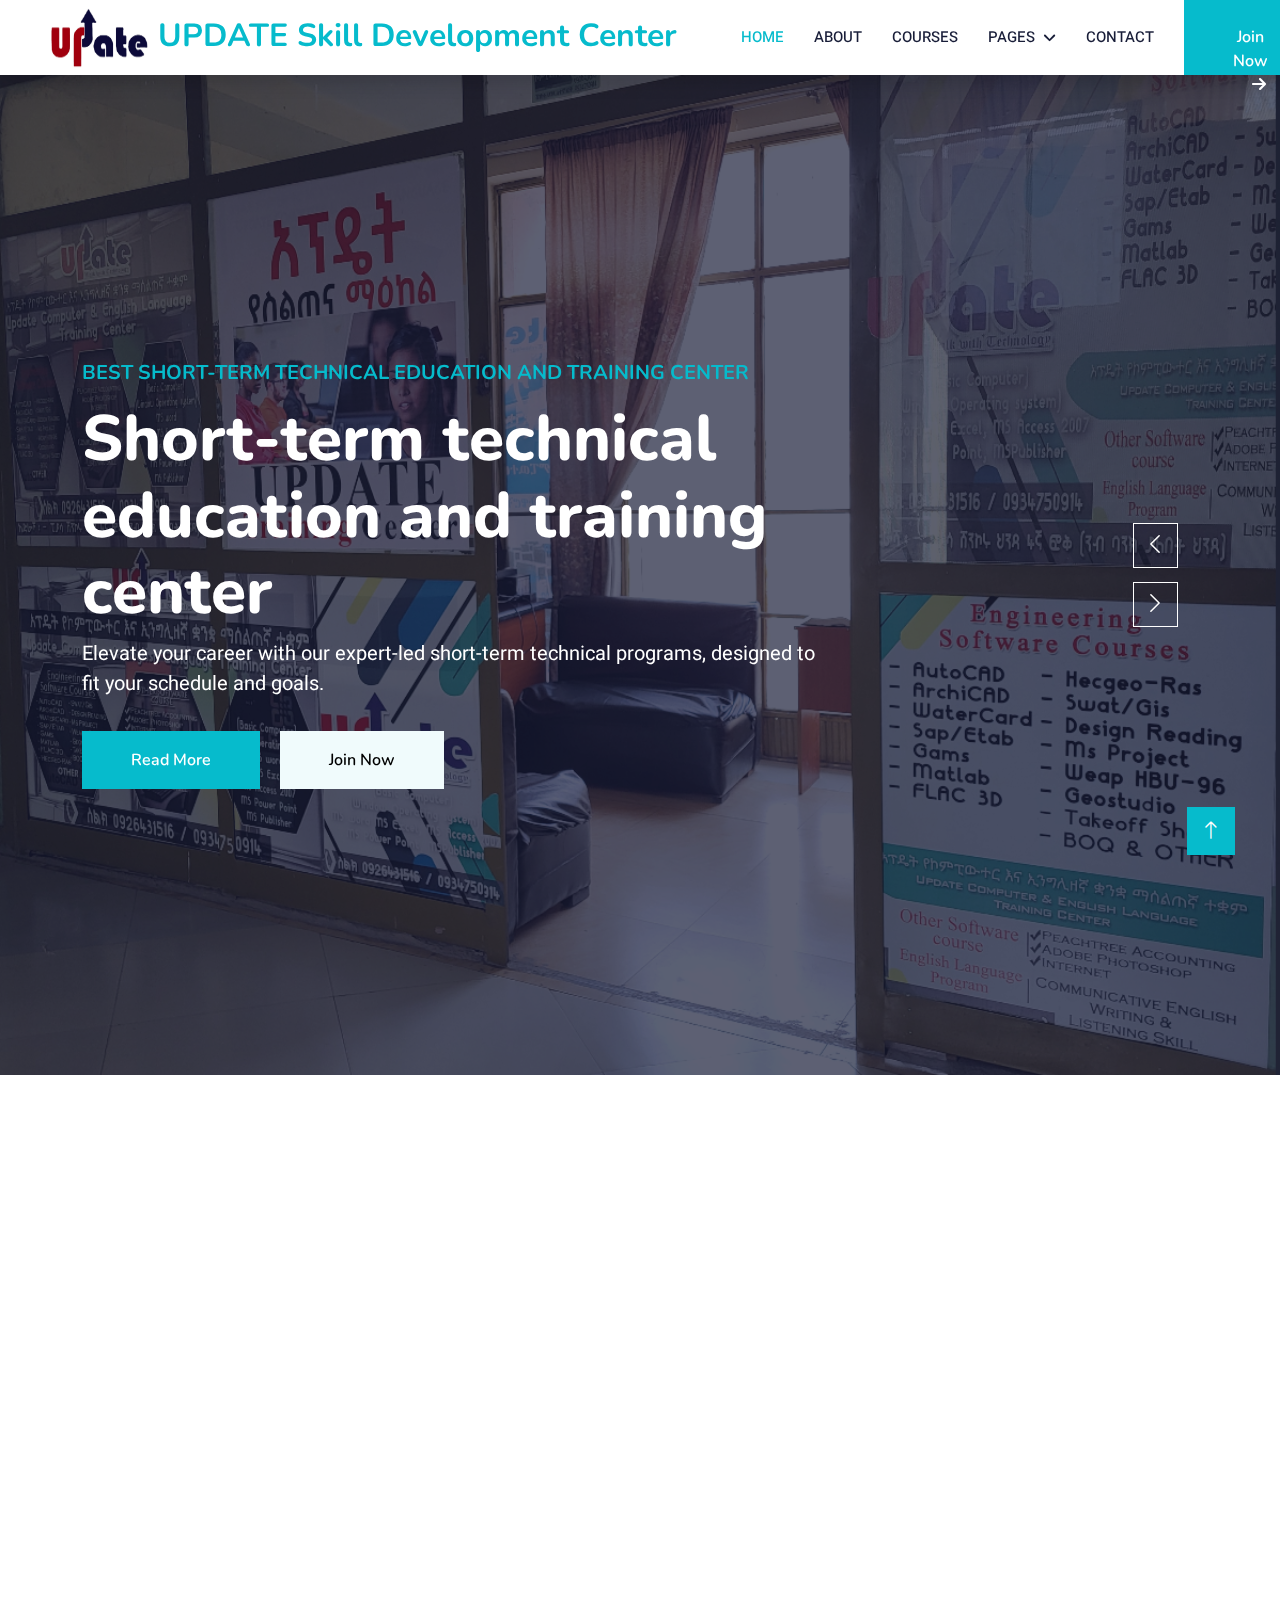
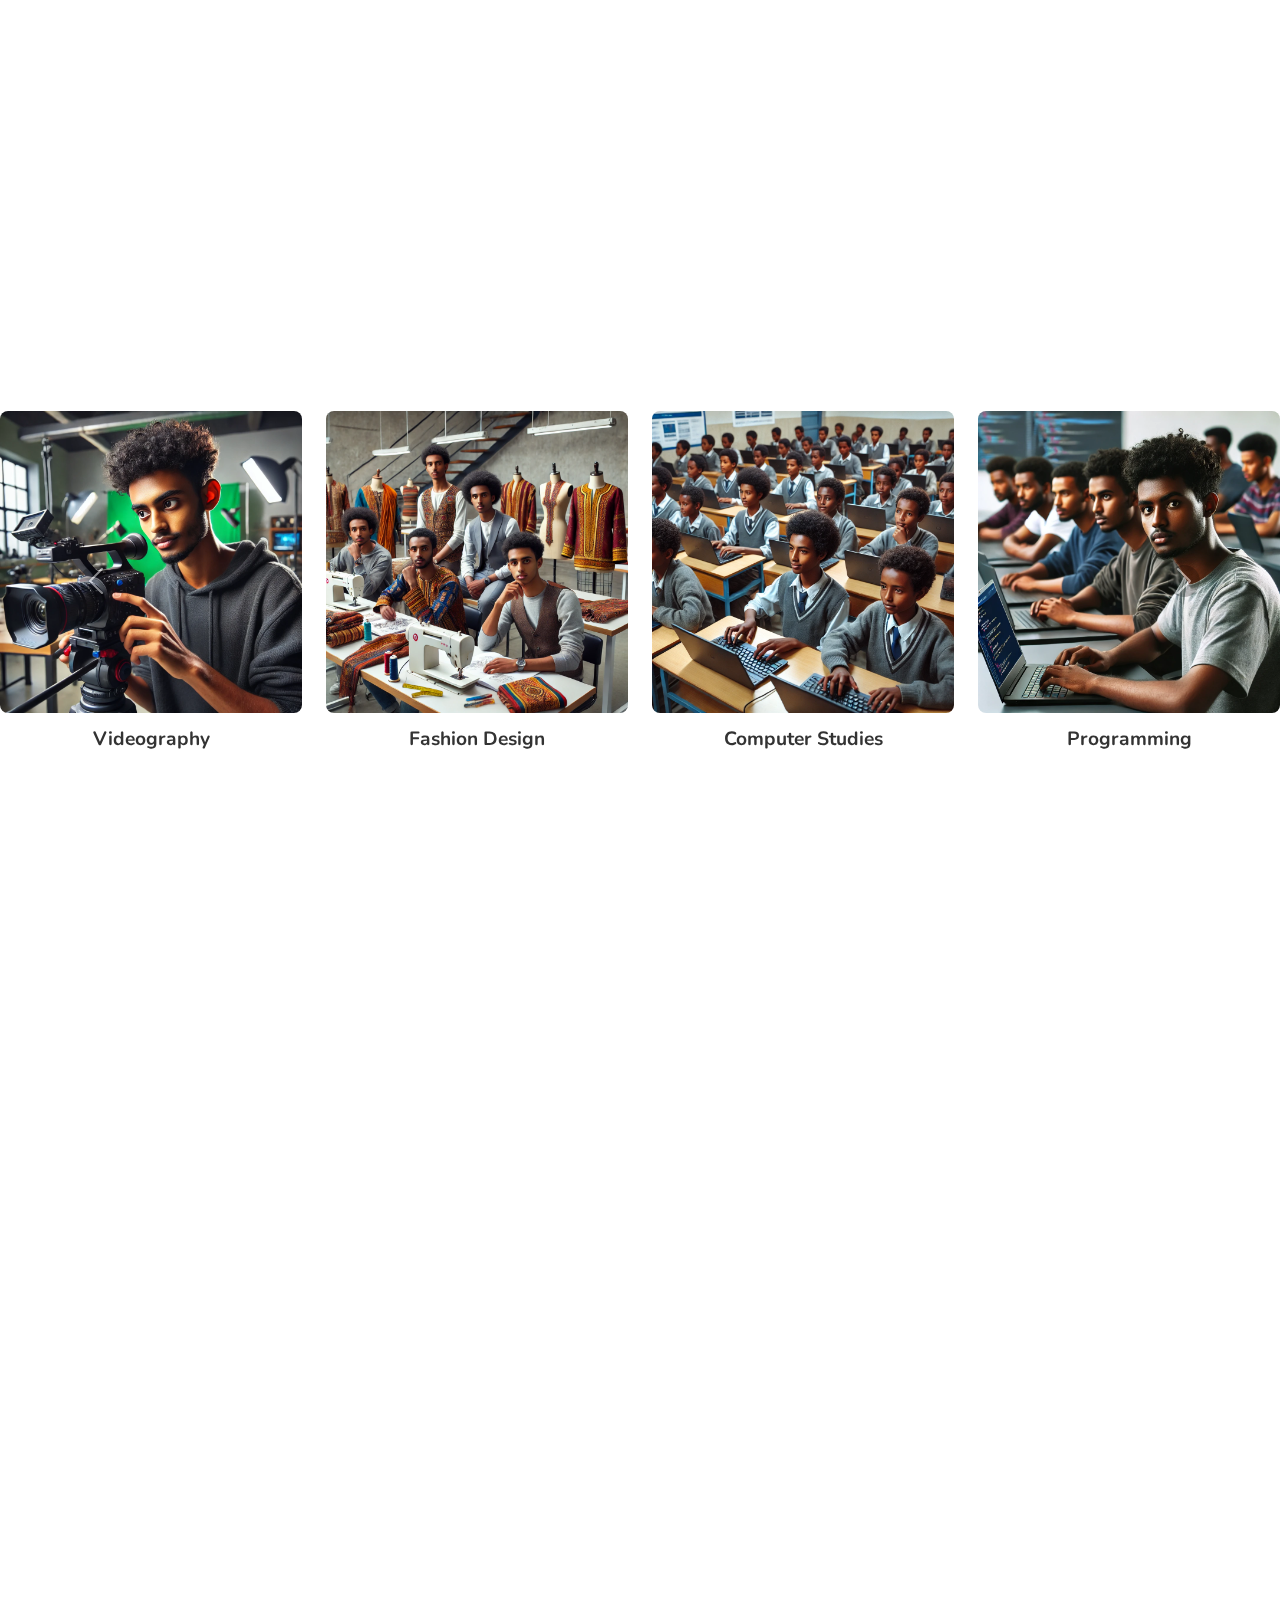
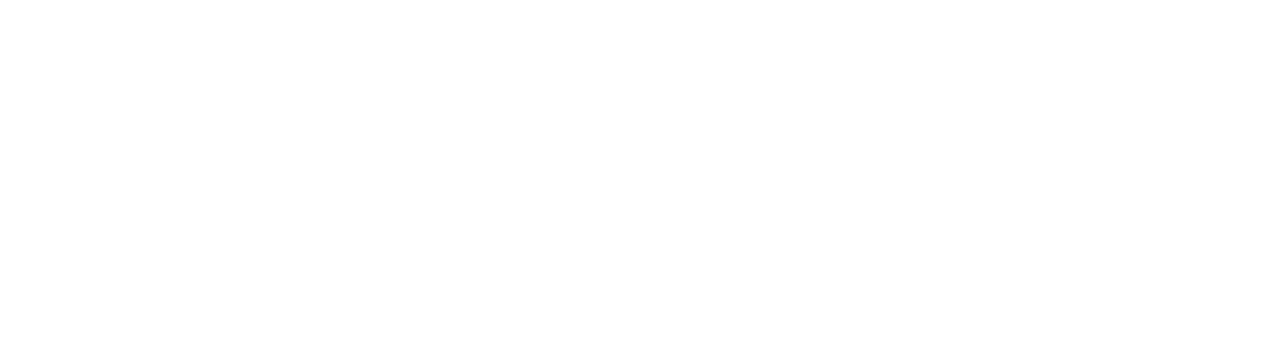
<file: index.html>
<!DOCTYPE html>
<html lang="en">

<head>
    <meta charset="utf-8">
    <title>UPDATE Skill Development Center</title>
    <meta content="width=device-width, initial-scale=1.0" name="viewport">
    <meta content="" name="keywords">
    <meta content="" name="description">

    <!-- Favicon -->
    <link href="img/logo.jpg" rel="icon">

    <!-- Google Web Fonts -->
    <link rel="preconnect" href="https://fonts.googleapis.com">
    <link rel="preconnect" href="https://fonts.gstatic.com" crossorigin>
    <link href="https://fonts.googleapis.com/css2?family=Heebo:wght@400;500;600&family=Nunito:wght@600;700;800&display=swap" rel="stylesheet">

    <!-- Icon Font Stylesheet -->
    <link href="https://cdnjs.cloudflare.com/ajax/libs/font-awesome/5.10.0/css/all.min.css" rel="stylesheet">
    <link href="https://cdn.jsdelivr.net/npm/bootstrap-icons@1.4.1/font/bootstrap-icons.css" rel="stylesheet">
    <link rel="stylesheet" href="https://cdnjs.cloudflare.com/ajax/libs/font-awesome/6.6.0/css/all.min.css" />

    <!-- Libraries Stylesheet -->
    <link href="lib/animate/animate.min.css" rel="stylesheet">
    <link href="lib/owlcarousel/assets/owl.carousel.min.css" rel="stylesheet">

    <!-- Customized Bootstrap Stylesheet -->
    <link href="css/bootstrap.min.css" rel="stylesheet">

    <!-- Template Stylesheet -->
    <link href="css/style.css" rel="stylesheet">
</head>

<body>
    <!-- Spinner Start -->
    <div id="spinner" class="show bg-white position-fixed translate-middle w-100 vh-100 top-50 start-50 d-flex align-items-center justify-content-center">
        <div class="spinner-border text-primary" style="width: 3rem; height: 3rem;" role="status">
            <span class="sr-only">Loading...</span>
        </div>
    </div>
    <!-- Spinner End -->


    <!-- Navbar Start -->
    <nav class="navbar navbar-expand-lg bg-white navbar-light shadow sticky-top p-0">
        <a href="index.html" class="navbar-brand d-flex align-items-center px-4 px-lg-5">
            <h2 class="m-0 text-primary"> </i><img src="img/logo.jpg" style="width: 100px; height: 60px; margin-right: 10px;" >UPDATE Skill Development Center </h2 >
        </a>
        <button type="button" class="navbar-toggler me-4" data-bs-toggle="collapse" data-bs-target="#navbarCollapse">
            <span class="navbar-toggler-icon"></span>
        </button>
        <div class="collapse navbar-collapse" id="navbarCollapse">
            <div class="navbar-nav ms-auto p-4 p-lg-0">
                <a href="index.html" class="nav-item nav-link active">Home</a>
                <a href="about.html" class="nav-item nav-link">About</a>
                <a href="courses.html" class="nav-item nav-link">Courses</a>
                <div class="nav-item dropdown">
                    <a href="#" class="nav-link dropdown-toggle" data-bs-toggle="dropdown">Pages</a>
                    <div class="dropdown-menu fade-down m-0">
                       
                        <a href="testimonial.html" class="dropdown-item">Testimonial</a>
                    
                    </div>
                </div>
                <a href="contact.html" class="nav-item nav-link">Contact</a>
            </div>
            <a href="" class="btn btn-primary py-4 px-lg-5 d-none d-lg-block">Join Now<i class="fa fa-arrow-right ms-3"></i></a>
        </div>
    </nav>
    <!-- Navbar End -->


    <!-- Carousel Start -->
    <div class="container-fluid p-0 mb-5">
        <div class="owl-carousel header-carousel position-relative">
            <div class="owl-carousel-item position-relative">
                <img class="img-fluid" src="img/carousel-1.jpg" alt="" style="height: 1000px;">
                <div class="position-absolute top-0 start-0 w-100 h-100 d-flex align-items-center" style="background: rgba(24, 29, 56, .7);">
                    <div class="container">
                        <div class="row justify-content-start">
                            <div class="col-sm-10 col-lg-8">
                                <h5 class="text-primary text-uppercase mb-3 animated slideInDown">Best Short-term technical education and training center
                                <h1 class="display-3 text-white animated slideInDown">Short-term technical education and training center</h1>
                                <p class="fs-5 text-white mb-4 pb-2">Elevate your career with our expert-led short-term technical programs, designed to fit your schedule and goals. </p>
                                <a href="Read more page.html" class="btn btn-primary py-md-3 px-md-5 me-3 animated slideInLeft">Read More</a>
                                <a href="Read more page.html" class="btn btn-light py-md-3 px-md-5 animated slideInRight">Join Now</a>
                            </div>
                        </div>
                    </div>
                </div>
            </div>
            <div class="owl-carousel-item position-relative">
                <img class="img-fluid" src="img/carousel-2.jpg" alt="" style="height: 1000px;">
                <div class="position-absolute top-0 start-0 w-100 h-100 d-flex align-items-center" style="background: rgba(24, 29, 56, .7);">
                    <div class="container">
                        <div class="row justify-content-start">
                            <div class="col-sm-10 col-lg-8">
                                <h5 class="text-primary text-uppercase mb-3 animated slideInDown">Best Short-term technical education and training center
                                <h1 class="display-3 text-white animated slideInDown">Develop your skills. Develop Your Self</h1>
                                <p class="fs-5 text-white mb-4 pb-2">Gain practical skills in cutting-edge technologies and take the first step toward a brighter future today.</p>
                                <a href="Read more page.html" class="btn btn-primary py-md-3 px-md-5 me-3 animated slideInLeft">Read More</a>
                                <a href="Read more page.html" class="btn btn-light py-md-3 px-md-5 animated slideInRight">Join Now</a>
                            </div>
                        </div>
                    </div>
                </div>
            </div>
        </div>
    </div>
    <!-- Carousel End -->


    <!-- Service Start -->
    <div class="container-xxl py-5">
        <div class="container">
            <div class="row g-4">
                <div class="col-lg-3 col-sm-6 wow fadeInUp" data-wow-delay="0.1s">
                    <div class="service-item text-center pt-3">
                        <div class="p-4">
                            <i class="fa fa-3x fa-graduation-cap text-primary mb-4"></i>
                            <h5 class="mb-3">Skilled Instructors</h5>
                            <p>highly skilled professionals with deep expertise in their fields.</p>
                        </div>
                    </div>
                </div>
                <div class="col-lg-3 col-sm-6 wow fadeInUp" data-wow-delay="0.3s" >
                    <div class="service-item text-center pt-3">
                        <div class="p-4">
                            <i class="fa-solid fa-money-check-dollar" style="color: aqua;  font-size: 4rem;"></i>
                            <h5 class="mb-3">Less Fee</h5>
                            <p>top-quality training at a very reasonable fee, making professional education accessible to everyone.</p>
                        </div>
                    </div>
                </div>
                <div class="col-lg-3 col-sm-6 wow fadeInUp" data-wow-delay="0.5s">
                    <div class="service-item text-center pt-3">
                        <div class="p-4">
                            <i class="fas fa-clock" style="color: aqua; font-size: 4rem;"></i>

                            <h5 class="mb-3">Adjestable Schedule</h5>
                            <p> flexible scheduling to accommodate your busy lifestyle, ensuring you can learn at your own pace</p>
                        </div>
                    </div>
                </div>
                <div class="col-lg-3 col-sm-6 wow fadeInUp" data-wow-delay="0.7s">
                    <div class="service-item text-center pt-3">
                        <div class="p-4">
                            <i class="fas fa-award" style="color: aqua; font-size: 4rem;"></i>


                            <h5 class="mb-3">Certificate</h5>
                            <p> certificates upon course completion, validating your skills and boosting your professional credentials.</p>
                        </div>
                    </div>
                </div>
            </div>
        </div>
    </div>
    <!-- Service End -->


    <!-- About Start -->
    <div class="container-xxl py-5">
        <div class="container">
            <div class="row g-5">
                <div class="col-lg-6 wow fadeInUp" data-wow-delay="0.1s" style="min-height: 400px;">
                    <div class="position-relative h-100">
                        <img class="img-fluid position-absolute w-100 h-100" src="img/about.jpg" alt="" style="object-fit: cover;">
                    </div>
                </div>
                <div class="col-lg-6 wow fadeInUp" data-wow-delay="0.3s">
                    <h6 class="section-title bg-white text-start text-primary pe-3">About Us</h6>
                    <h1 class="mb-4">Welcome to UPDATE</h1>
                    <p class="mb-4">Update is a company that gives personal and group short term trainings for individuals and companies.</p>
                    <p class="mb-4">It has helped a lot of students, companies and other groups to know basic skills in computer, language, fashion design and other short term courses. And we also facilitate COC exam</p>
                    <div class="row gy-2 gx-4 mb-4">
                        
                    </div>
                    <a class="btn btn-primary py-3 px-5 mt-2" href="Read more page.html">Read More</a>
                </div>
            </div>
        </div>
    </div>
    <!-- About End -->


    <div id="courseCarousel" class="carousel slide" data-bs-ride="carousel">
        <div class="carousel-inner">
            <div class="carousel-item active">
                <div class="row">
                    <!-- Category 1 -->
                    <div class="col-lg-3 col-sm-6">
                        <div class="category-item text-center pt-3">
                            <img src="img/videography.webp" alt="Category 1" class="img-fluid">
                            <h5 class="mb-3">Videography</h5>
                        </div>
                    </div>
                    <!-- Category 2 -->
                    <div class="col-lg-3 col-sm-6">
                        <div class="category-item text-center pt-3">
                            <img src="img/fashion.webp" alt="Category 2" class="img-fluid">
                            <h5 class="mb-3">Fashion Design</h5>
                        </div>
                    </div>
                    <!-- Category 3 -->
                    <div class="col-lg-3 col-sm-6">
                        <div class="category-item text-center pt-3">
                            <img src="img/computer.webp" alt="Category 3" class="img-fluid">
                            <h5 class="mb-3">Computer Studies</h5>
                        </div>
                    </div>
                    <!-- Category 4 -->
                    <div class="col-lg-3 col-sm-6">
                        <div class="category-item text-center pt-3">
                            <img src="img/Programing.webp" alt="Category 4" class="img-fluid">
                            <h5 class="mb-3">Programming</h5>
                        </div>
                    </div>
                </div>
            </div>
            <div class="carousel-item">
                <div class="row">
                    <!-- Category 5 -->
                    <div class="col-lg-3 col-sm-6">
                        <div class="category-item text-center pt-3">
                            <img src="img/English.webp" alt="Category 5" class="img-fluid">
                            <h5 class="mb-3">English Language</h5>
                        </div>
                    </div>
                    <!-- Additional categories can be added similarly -->
                    <div class="col-lg-3 col-sm-6">
                        <div class="category-item text-center pt-3">
                            <img src="img/Accounting.webp" alt="Placeholder" class="img-fluid">
                            <h5 class="mb-3">Accounting</h5>
                        </div>
                    </div>
                    <div class="col-lg-3 col-sm-6">
                        <div class="category-item text-center pt-3">
                            <img src="img/Autocad.webp" alt="Placeholder" class="img-fluid">
                            <h5 class="mb-3">Autocad</h5>
                        </div>
                    </div>
                    <div class="col-lg-3 col-sm-6">
                        <div class="category-item text-center pt-3">
                            <img src="img/Graphic.webp" alt="Placeholder" class="img-fluid">
                            <h5 class="mb-3">Graphic Design</h5>
                        </div>
                    </div>
                </div>
            </div>
        </div>
        <!-- Controls -->
        <a class="carousel-control-prev" href="#courseCarousel" role="button" data-bs-slide="prev">
            <span class="carousel-control-prev-icon" aria-hidden="true"></span>
            <span class="visually-hidden">Previous</span>
        </a>
        <a class="carousel-control-next" href="#courseCarousel" role="button" data-bs-slide="next">
            <span class="carousel-control-next-icon" aria-hidden="true"></span>
            <span class="visually-hidden">Next</span>
        </a>
    </div>
   


    <!-- Testimonial Start -->
    <div class="container-xxl py-5 wow fadeInUp" data-wow-delay="0.1s" >
        <div class="container">
            <div class="text-center">
                <h6 class="section-title bg-white text-center text-primary px-3">Testimonial</h6>
                <h1 class="mb-5">Our Students Say!</h1>
            </div>
            <div class="owl-carousel testimonial-carousel position-relative">
                <div class="testimonial-item text-center">
                    <img class="border rounded-circle p-2 mx-auto mb-3" src="img/testimonial-1.jpg" style="width: 80px; height: 80px;">
                    <h5 class="mb-0">Natan Abayneh</h5>
                    <p>Profession</p>
                    <div class="testimonial-text bg-light text-center p-4">
                    <p class="mb-0">Update Skill Development Center offers outstanding English language training that greatly improves communication skills. Their interactive approach has helped me gain confidence in both speaking and writing.</p>
                    </div>
                </div>
                <div class="testimonial-item text-center">
                    <img class="border rounded-circle p-2 mx-auto mb-3" src="img/testimonial-2.jpg" style="width: 80px; height: 80px;">
                    <h5 class="mb-0">woman name</h5>
                    <p>Profession</p>
                    <div class="testimonial-text bg-light text-center p-4">
                    <p class="mb-0">Update Skill Development Center delivers exceptional training in basic computer skills, making complex concepts easy to understand. Their courses have equipped me with the confidence and knowledge to navigate the digital world efficiently</p>
                    </div>
                </div>
                <div class="testimonial-item text-center">
                    <img class="border rounded-circle p-2 mx-auto mb-3" src="img/testimonial-3.jpg" style="width: 80px; height: 80px;">
                    <h5 class="mb-0">woman name</h5>
                    <p>Profession</p>
                    <div class="testimonial-text bg-light text-center p-4">
                    <p class="mb-0">The Update Skill Development Center offers the best training in software development that I've ever experienced. The hands-on approach and expert guidance have significantly enhanced my coding skills. I highly recommend it to anyone looking to advance their career in tech!.</p>
                    </div>
                </div>
                <div class="testimonial-item text-center">
                    <img class="border rounded-circle p-2 mx-auto mb-3" src="img/testimonial-4.jpg" style="width: 80px; height: 80px;">
                    <h5 class="mb-0">Client Name4</h5>
                    <p>Profession</p>
                    <div class="testimonial-text bg-light text-center p-4">
                    <p class="mb-0">Update Skill Development Center provides top-notch fashion design training, blending creativity with practical skills. Their courses have truly refined my design techniques and boosted my confidence in the fashion industry</p>
                    </div>
                </div>
            </div>
        </div>
    </div>
    <!-- Testimonial End -->
        

    <!-- Footer Start -->
    <div class="container-fluid bg-dark text-light footer pt-5 mt-5 wow fadeIn" data-wow-delay="0.1s"  style="justify-content: center; align-items: center;">
        <div class="container py-5">
            <div class="row g-5">
                <div class="col-lg-3 col-md-6">
                    <h4 class="text-white mb-3">Quick Link</h4>
                    <a class="btn btn-link" href="about.html">About Us</a>
                    <a class="btn btn-link" href="contact.html">Contact Us</a>
                    <a class="btn btn-link" href="Read more page.html">Privacy Policy</a>
                    <a class="btn btn-link" href="Read more page.html">Terms & Condition</a>
                    <a class="btn btn-link" href="Read more page.html">FAQs & Help</a>
                </div>
                <div class="col-lg-3 col-md-6">
                    <h4 class="text-white mb-3">Contact</h4>
                    <p class="mb-2"><i class="fa fa-map-marker-alt me-3"></i>Ethiopia, Hawassa, Piassa, Shenkoru bldg, 4th floor</p>
                    <p class="mb-2"><i class="fa fa-phone-alt me-3"></i>+251926431516,  +251934750914</p>
                    <p class="mb-2"><i class="fa fa-envelope me-3"></i>info@example.com</p>
                    <div class="d-flex pt-2">
                        <a class="btn btn-outline-light btn-social" href=""><i class="fab fa-twitter"></i></a>
                        <a class="btn btn-outline-light btn-social" href=""><i class="fab fa-facebook-f"></i></a>
                        <a class="btn btn-outline-light btn-social" href=""><i class="fab fa-youtube"></i></a>
                        <a class="btn btn-outline-light btn-social" href=""><i class="fab fa-linkedin-in"></i></a>
                    </div>
                </div>
                <div class="col-lg-3 col-md-6">
                    <h4 class="text-white mb-3">Gallery</h4>
                    <div class="row g-2 pt-2">
                        <div class="col-4">
                            <img class="img-fluid bg-light p-1" src="img/Accounting.webp" alt="">
                        </div>
                        <div class="col-4">
                            <img class="img-fluid bg-light p-1" src="img/Autocad.webp" alt="">
                        </div>
                        <div class="col-4">
                            <img class="img-fluid bg-light p-1" src="img/Programing.webp" alt="">
                        </div>
                        <div class="col-4">
                            <img class="img-fluid bg-light p-1" src="img/fashion.webp" alt="">
                        </div>
                        <div class="col-4">
                            <img class="img-fluid bg-light p-1" src="img/computer.webp" alt="">
                        </div>
                        <div class="col-4">
                            <img class="img-fluid bg-light p-1" src="img/English.webp" alt="">
                        </div>
                    </div>
                </div>
                
            </div>
        </div>
        <div class="container">
            <div class="copyright">
                <div class="row">
                    <div class="col-md-6 text-center text-md-start mb-3 mb-md-0">
                        &copy; <a class="border-bottom" href="#">Update Center</a>, All Right Reserved.

                        <!--/*** This template is free as long as you keep the footer author’s credit link/attribution link/backlink. If you'd like to use the template without the footer author’s credit link/attribution link/backlink, you can purchase the Credit Removal License from "https://htmlcodex.com/credit-removal". Thank you for your support. ***/-->
                        Designed By <a class="border-bottom" href="">HTML Codex and Revised by Ami Girma</a>
                    </div>
                    <div class="col-md-6 text-center text-md-end">
                        <div class="footer-menu">
                            <a href="">Home</a>
                            <a href="">Cookies</a>
                            <a href="">Help</a>
                            <a href="">FQAs</a>
                        </div>
                    </div>
                </div>
            </div>
        </div>
    </div>
    <!-- Footer End -->


    <!-- Back to Top -->
    <a href="#" class="btn btn-lg btn-primary btn-lg-square back-to-top"><i class="bi bi-arrow-up"></i></a>


    <!-- JavaScript Libraries -->
    <script src="https://code.jquery.com/jquery-3.4.1.min.js"></script>
    <script src="https://cdn.jsdelivr.net/npm/bootstrap@5.0.0/dist/js/bootstrap.bundle.min.js"></script>
    <script src="lib/wow/wow.min.js"></script>
    <script src="lib/easing/easing.min.js"></script>
    <script src="lib/waypoints/waypoints.min.js"></script>
    <script src="lib/owlcarousel/owl.carousel.min.js"></script>

    <!-- Template Javascript -->
    <script src="js/main.js"></script>
</body>

</html>
</file>
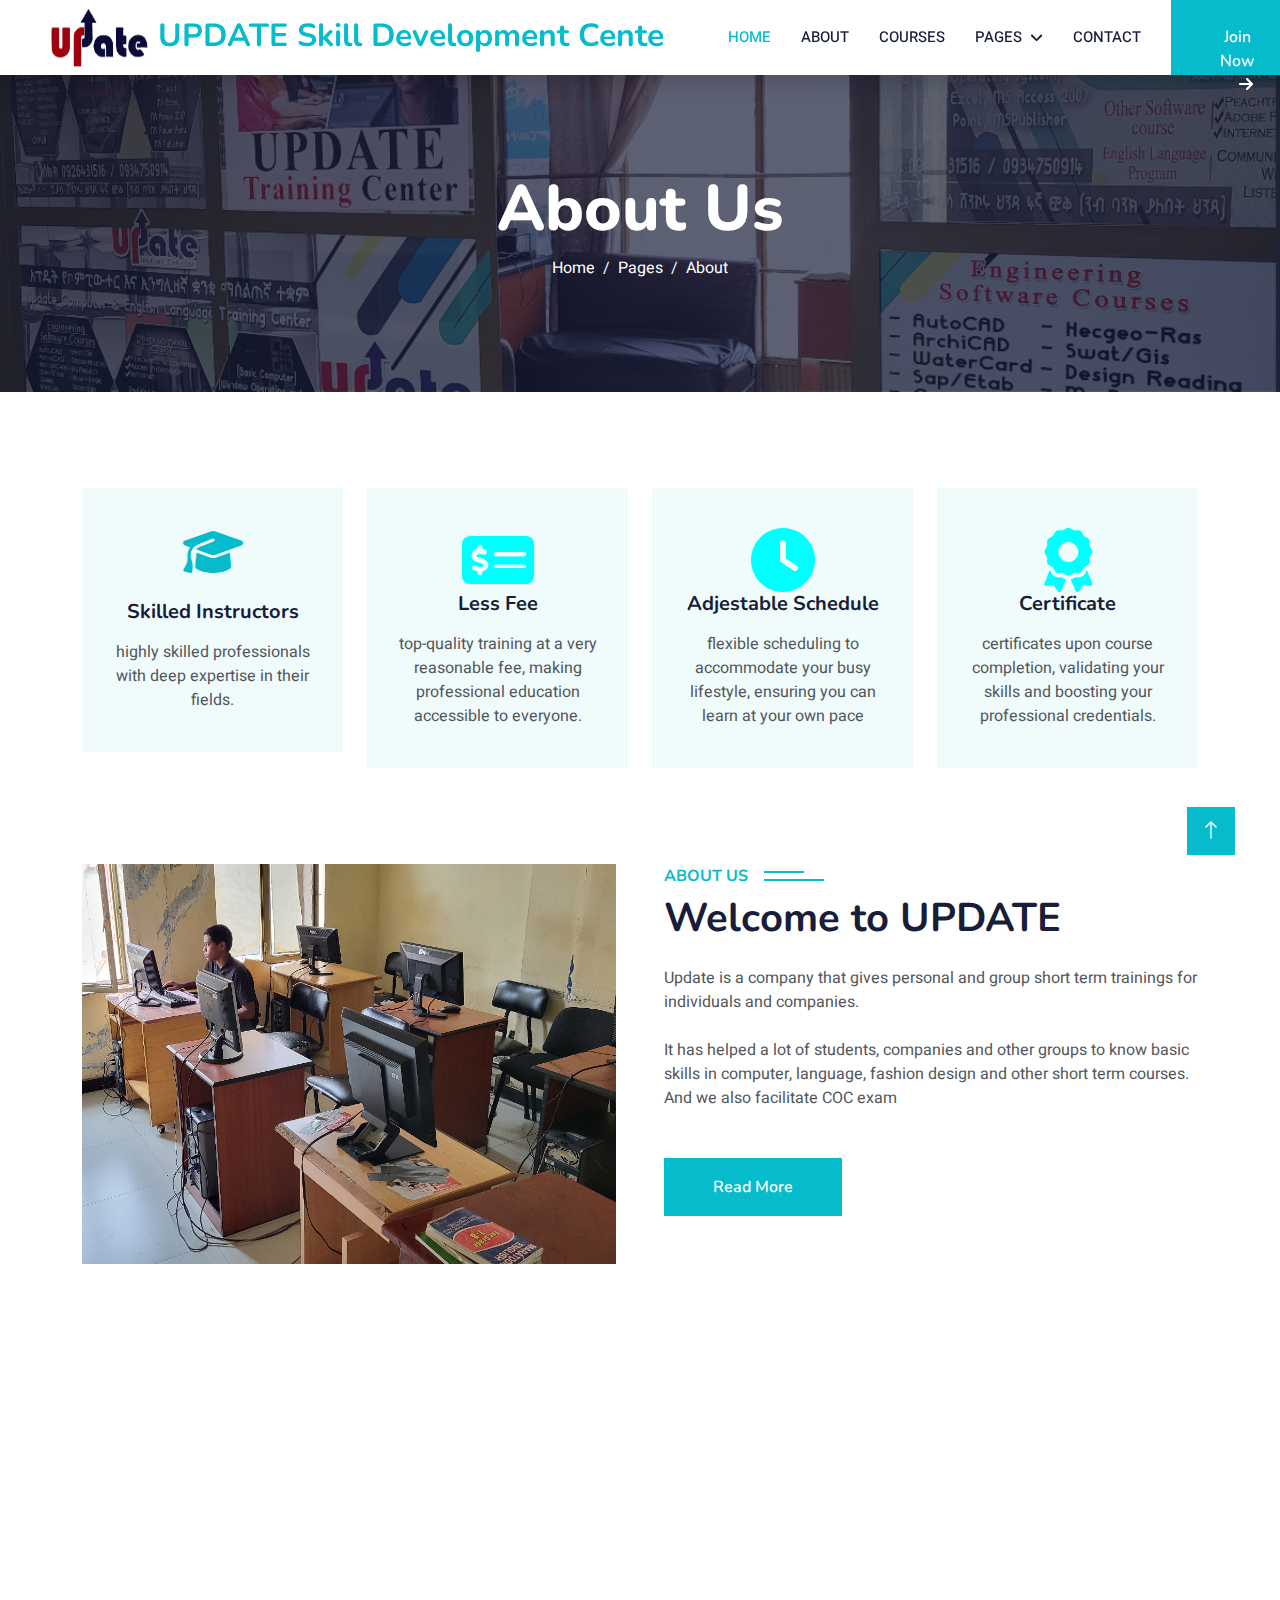
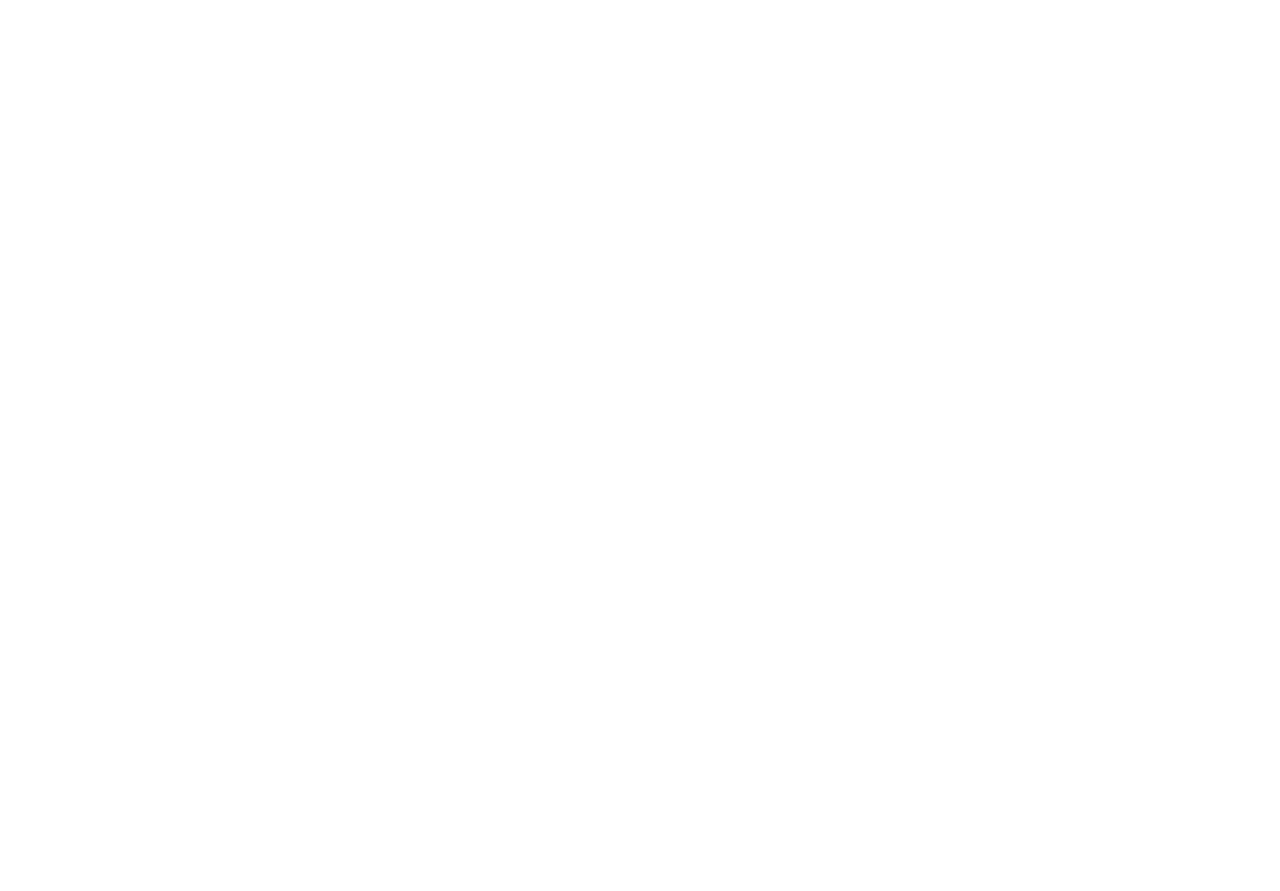
<file: about.html>
<!DOCTYPE html>
<html lang="en">

<head>
    <meta charset="utf-8">
    <title>UPDATE Skill Development Center</title>
    <meta content="width=device-width, initial-scale=1.0" name="viewport">
    <meta content="" name="keywords">
    <meta content="" name="description">

    <!-- Favicon -->
    <link href="img/logo.jpg" rel="icon">

    <!-- Google Web Fonts -->
    <link rel="preconnect" href="https://fonts.googleapis.com">
    <link rel="preconnect" href="https://fonts.gstatic.com" crossorigin>
    <link href="https://fonts.googleapis.com/css2?family=Heebo:wght@400;500;600&family=Nunito:wght@600;700;800&display=swap" rel="stylesheet">

    <!-- Icon Font Stylesheet -->
    <link href="https://cdnjs.cloudflare.com/ajax/libs/font-awesome/5.10.0/css/all.min.css" rel="stylesheet">
    <link href="https://cdn.jsdelivr.net/npm/bootstrap-icons@1.4.1/font/bootstrap-icons.css" rel="stylesheet">
    <link rel="stylesheet" href="https://cdnjs.cloudflare.com/ajax/libs/font-awesome/6.6.0/css/all.min.css" />

    <!-- Libraries Stylesheet -->
    <link href="lib/animate/animate.min.css" rel="stylesheet">
    <link href="lib/owlcarousel/assets/owl.carousel.min.css" rel="stylesheet">

    <!-- Customized Bootstrap Stylesheet -->
    <link href="css/bootstrap.min.css" rel="stylesheet">

    <!-- Template Stylesheet -->
    <link href="css/style.css" rel="stylesheet">
</head>

<body>
    <!-- Spinner Start -->
    <div id="spinner" class="show bg-white position-fixed translate-middle w-100 vh-100 top-50 start-50 d-flex align-items-center justify-content-center">
        <div class="spinner-border text-primary" style="width: 3rem; height: 3rem;" role="status">
            <span class="sr-only">Loading...</span>
        </div>
    </div>
    <!-- Spinner End -->


    <!-- Navbar Start -->
    <nav class="navbar navbar-expand-lg bg-white navbar-light shadow sticky-top p-0">
        <a href="index.html" class="navbar-brand d-flex align-items-center px-4 px-lg-5">
            <h2 class="m-0 text-primary"> </i><img src="img/logo.jpg" style="width: 100px; height: 60px; margin-right: 10px;" >UPDATE Skill Development Cente </h2 >
        </a>
        <button type="button" class="navbar-toggler me-4" data-bs-toggle="collapse" data-bs-target="#navbarCollapse">
            <span class="navbar-toggler-icon"></span>
        </button>
        <div class="collapse navbar-collapse" id="navbarCollapse">
            <div class="navbar-nav ms-auto p-4 p-lg-0">
                <a href="index.html" class="nav-item nav-link active">Home</a>
                <a href="about.html" class="nav-item nav-link">About</a>
                <a href="courses.html" class="nav-item nav-link">Courses</a>
                <div class="nav-item dropdown">
                    <a href="#" class="nav-link dropdown-toggle" data-bs-toggle="dropdown">Pages</a>
                    <div class="dropdown-menu fade-down m-0">
                        
                        <a href="testimonial.html" class="dropdown-item">Testimonial</a>
                    
                    </div>
                </div>
                <a href="contact.html" class="nav-item nav-link">Contact</a>
            </div>
            <a href="" class="btn btn-primary py-4 px-lg-5 d-none d-lg-block">Join Now<i class="fa fa-arrow-right ms-3"></i></a>
        </div>
    </nav>
    <!-- Navbar End -->


    <!-- Header Start -->
    <div class="container-fluid bg-primary py-5 mb-5 page-header">
        <div class="container py-5">
            <div class="row justify-content-center">
                <div class="col-lg-10 text-center">
                    <h1 class="display-3 text-white animated slideInDown">About Us</h1>
                    <nav aria-label="breadcrumb">
                        <ol class="breadcrumb justify-content-center">
                            <li class="breadcrumb-item"><a class="text-white" href="index.html">Home</a></li>
                            <li class="breadcrumb-item"><a class="text-white" href="#">Pages</a></li>
                            <li class="breadcrumb-item text-white active" aria-current="page">About</li>
                        </ol>
                    </nav>
                </div>
            </div>
        </div>
    </div>
    <!-- Header End -->


   <!-- Service Start -->
   <div class="container-xxl py-5">
    <div class="container">
        <div class="row g-4">
            <div class="col-lg-3 col-sm-6 wow fadeInUp" data-wow-delay="0.1s">
                <div class="service-item text-center pt-3">
                    <div class="p-4">
                        <i class="fa fa-3x fa-graduation-cap text-primary mb-4"></i>
                        <h5 class="mb-3">Skilled Instructors</h5>
                        <p>highly skilled professionals with deep expertise in their fields.</p>
                    </div>
                </div>
            </div>
            <div class="col-lg-3 col-sm-6 wow fadeInUp" data-wow-delay="0.3s" >
                <div class="service-item text-center pt-3">
                    <div class="p-4">
                        <i class="fa-solid fa-money-check-dollar" style="color: aqua;  font-size: 4rem;"></i>
                        <h5 class="mb-3">Less Fee</h5>
                        <p>top-quality training at a very reasonable fee, making professional education accessible to everyone.</p>
                    </div>
                </div>
            </div>
            <div class="col-lg-3 col-sm-6 wow fadeInUp" data-wow-delay="0.5s">
                <div class="service-item text-center pt-3">
                    <div class="p-4">
                        <i class="fas fa-clock" style="color: aqua; font-size: 4rem;"></i>

                        <h5 class="mb-3">Adjestable Schedule</h5>
                        <p> flexible scheduling to accommodate your busy lifestyle, ensuring you can learn at your own pace</p>
                    </div>
                </div>
            </div>
            <div class="col-lg-3 col-sm-6 wow fadeInUp" data-wow-delay="0.7s">
                <div class="service-item text-center pt-3">
                    <div class="p-4">
                        <i class="fas fa-award" style="color: aqua; font-size: 4rem;"></i>


                        <h5 class="mb-3">Certificate</h5>
                        <p> certificates upon course completion, validating your skills and boosting your professional credentials.</p>
                    </div>
                </div>
            </div>
        </div>
    </div>
</div>
<!-- Service End -->


<!-- About Start -->
<div class="container-xxl py-5">
    <div class="container">
        <div class="row g-5">
            <div class="col-lg-6 wow fadeInUp" data-wow-delay="0.1s" style="min-height: 400px;">
                <div class="position-relative h-100">
                    <img class="img-fluid position-absolute w-100 h-100" src="img/about.jpg" alt="" style="object-fit: cover;">
                </div>
            </div>
            <div class="col-lg-6 wow fadeInUp" data-wow-delay="0.3s">
                <h6 class="section-title bg-white text-start text-primary pe-3">About Us</h6>
                <h1 class="mb-4">Welcome to UPDATE</h1>
                <p class="mb-4">Update is a company that gives personal and group short term trainings for individuals and companies.</p>
                <p class="mb-4">It has helped a lot of students, companies and other groups to know basic skills in computer, language, fashion design and other short term courses. And we also facilitate COC exam</p>
                <div class="row gy-2 gx-4 mb-4">
                    
                </div>
                <a class="btn btn-primary py-3 px-5 mt-2" href="Read more page.html">Read More</a>
            </div>
        </div>
    </div>
</div>
<!-- About End -->


 <!-- Team Start -->
 <div class="container-xxl py-5">
    <div class="container">
        <div class="text-center wow fadeInUp" data-wow-delay="0.1s">
            <h6 class="section-title bg-white text-center text-primary px-3">Instructors</h6>
            <h1 class="mb-5">Expert Instructors</h1>
        </div>
        <div class="row g-4">
            <div class="col-lg-3 col-md-6 wow fadeInUp" data-wow-delay="0.1s">
                <div class="team-item bg-light">
                    <div class="overflow-hidden">
                        <img class="img-fluid" src="img/team-1.jpg" alt="" style="height: 300px;">
                    </div>
                    <div class="position-relative d-flex justify-content-center" style="margin-top: -23px;">
                        <div class="bg-light d-flex justify-content-center pt-2 px-1">
                            <a class="btn btn-sm-square btn-primary mx-1" href=""><i class="fab fa-facebook-f"></i></a>
                            <a class="btn btn-sm-square btn-primary mx-1" href=""><i class="fab fa-twitter"></i></a>
                            <a class="btn btn-sm-square btn-primary mx-1" href=""><i class="fab fa-instagram"></i></a>
                        </div>
                    </div>
                    <div class="text-center p-4">
                        <h5 class="mb-0">Zufan</h5>
                        <small>Fashion Design</small>
                    </div>
                </div>
            </div>
            <div class="col-lg-3 col-md-6 wow fadeInUp" data-wow-delay="0.3s">
                <div class="team-item bg-light">
                    <div class="overflow-hidden">
                        <img class="img-fluid" src="img/team-2.jpg" alt="" style="height: 300px;">
                    </div>
                    <div class="position-relative d-flex justify-content-center" style="margin-top: -23px;">
                        <div class="bg-light d-flex justify-content-center pt-2 px-1">
                            <a class="btn btn-sm-square btn-primary mx-1" href=""><i class="fab fa-facebook-f"></i></a>
                            <a class="btn btn-sm-square btn-primary mx-1" href=""><i class="fab fa-twitter"></i></a>
                            <a class="btn btn-sm-square btn-primary mx-1" href=""><i class="fab fa-instagram"></i></a>
                        </div>
                    </div>
                    <div class="text-center p-4">
                        <h5 class="mb-0">Getabalew Markos "Gech"</h5>
                        <small>SOftware Developer</small>
                    </div>
                </div>
            </div>
            <div class="col-lg-3 col-md-6 wow fadeInUp" data-wow-delay="0.5s">
                <div class="team-item bg-light">
                    <div class="overflow-hidden">
                        <img class="img-fluid" src="img/team-3.jpg" alt="" style="height: 300px;">
                    </div>
                    <div class="position-relative d-flex justify-content-center" style="margin-top: -23px;">
                        <div class="bg-light d-flex justify-content-center pt-2 px-1">
                            <a class="btn btn-sm-square btn-primary mx-1" href=""><i class="fab fa-facebook-f"></i></a>
                            <a class="btn btn-sm-square btn-primary mx-1" href=""><i class="fab fa-twitter"></i></a>
                            <a class="btn btn-sm-square btn-primary mx-1" href=""><i class="fab fa-instagram"></i></a>
                        </div>
                    </div>
                    <div class="text-center p-4">
                        <h5 class="mb-0">Israel</h5>
                        <small>Videographer</small>
                    </div>
                </div>
            </div>
            <div class="col-lg-3 col-md-6 wow fadeInUp" data-wow-delay="0.7s">
                <div class="team-item bg-light">
                    <div class="overflow-hidden">
                        <img class="img-fluid" src="img/team-4.jpg" alt="" style="height: 300px;">
                    </div>
                    <div class="position-relative d-flex justify-content-center" style="margin-top: -23px;">
                        <div class="bg-light d-flex justify-content-center pt-2 px-1">
                            <a class="btn btn-sm-square btn-primary mx-1" href=""><i class="fab fa-facebook-f"></i></a>
                            <a class="btn btn-sm-square btn-primary mx-1" href=""><i class="fab fa-twitter"></i></a>
                            <a class="btn btn-sm-square btn-primary mx-1" href=""><i class="fab fa-instagram"></i></a>
                        </div>
                    </div>
                    <div class="text-center p-4">
                        <h5 class="mb-0">Jossy</h5>
                        <small> Movie Producer</small>
                    </div>
                </div>
            </div>
        </div>
    </div>
</div>
<!-- Team End -->

    <!-- Footer Start -->
     <!-- Footer Start -->
     <div class="container-fluid bg-dark text-light footer pt-5 mt-5 wow fadeIn" data-wow-delay="0.1s"  style="justify-content: center; align-items: center;">
        <div class="container py-5">
            <div class="row g-5">
                <div class="col-lg-3 col-md-6">
                    <h4 class="text-white mb-3">Quick Link</h4>
                    <a class="btn btn-link" href="about.html">About Us</a>
                    <a class="btn btn-link" href="contact.html">Contact Us</a>
                    <a class="btn btn-link" href="Read more page.html">Privacy Policy</a>
                    <a class="btn btn-link" href="Read more page.html">Terms & Condition</a>
                    <a class="btn btn-link" href="Read more page.html">FAQs & Help</a>
                </div>
                <div class="col-lg-3 col-md-6">
                    <h4 class="text-white mb-3">Contact</h4>
                    <p class="mb-2"><i class="fa fa-map-marker-alt me-3"></i>Ethiopia, Hawassa, Piassa, Shenkoru bldg, 4th floor</p>
                    <p class="mb-2"><i class="fa fa-phone-alt me-3"></i>+251926431516,  +251934750914</p>
                    <p class="mb-2"><i class="fa fa-envelope me-3"></i>info@example.com</p>
                    <div class="d-flex pt-2">
                        <a class="btn btn-outline-light btn-social" href=""><i class="fab fa-twitter"></i></a>
                        <a class="btn btn-outline-light btn-social" href=""><i class="fab fa-facebook-f"></i></a>
                        <a class="btn btn-outline-light btn-social" href=""><i class="fab fa-youtube"></i></a>
                        <a class="btn btn-outline-light btn-social" href=""><i class="fab fa-linkedin-in"></i></a>
                    </div>
                </div>
                <div class="col-lg-3 col-md-6">
                    <h4 class="text-white mb-3">Gallery</h4>
                    <div class="row g-2 pt-2">
                        <div class="col-4">
                            <img class="img-fluid bg-light p-1" src="img/Accounting.webp" alt="">
                        </div>
                        <div class="col-4">
                            <img class="img-fluid bg-light p-1" src="img/Autocad.webp" alt="">
                        </div>
                        <div class="col-4">
                            <img class="img-fluid bg-light p-1" src="img/Programing.webp" alt="">
                        </div>
                        <div class="col-4">
                            <img class="img-fluid bg-light p-1" src="img/fashion.webp" alt="">
                        </div>
                        <div class="col-4">
                            <img class="img-fluid bg-light p-1" src="img/computer.webp" alt="">
                        </div>
                        <div class="col-4">
                            <img class="img-fluid bg-light p-1" src="img/English.webp" alt="">
                        </div>
                    </div>
                </div>
                
            </div>
        </div>
        <div class="container">
            <div class="copyright">
                <div class="row">
                    <div class="col-md-6 text-center text-md-start mb-3 mb-md-0">
                        &copy; <a class="border-bottom" href="#">Update Center</a>, All Right Reserved.

                        <!--/*** This template is free as long as you keep the footer author’s credit link/attribution link/backlink. If you'd like to use the template without the footer author’s credit link/attribution link/backlink, you can purchase the Credit Removal License from "https://htmlcodex.com/credit-removal". Thank you for your support. ***/-->
                        Designed By <a class="border-bottom" href="">HTML Codex and Revised by Ami Girma</a>
                    </div>
                    <div class="col-md-6 text-center text-md-end">
                        <div class="footer-menu">
                            <a href="">Home</a>
                            <a href="">Cookies</a>
                            <a href="">Help</a>
                            <a href="">FQAs</a>
                        </div>
                    </div>
                </div>
            </div>
        </div>
    </div>
    <!-- Footer End -->


    <!-- Back to Top -->
    <a href="#" class="btn btn-lg btn-primary btn-lg-square back-to-top"><i class="bi bi-arrow-up"></i></a>


    <!-- JavaScript Libraries -->
    <script src="https://code.jquery.com/jquery-3.4.1.min.js"></script>
    <script src="https://cdn.jsdelivr.net/npm/bootstrap@5.0.0/dist/js/bootstrap.bundle.min.js"></script>
    <script src="lib/wow/wow.min.js"></script>
    <script src="lib/easing/easing.min.js"></script>
    <script src="lib/waypoints/waypoints.min.js"></script>
    <script src="lib/owlcarousel/owl.carousel.min.js"></script>

    <!-- Template Javascript -->
    <script src="js/main.js"></script>
</body>

</html>
</file>
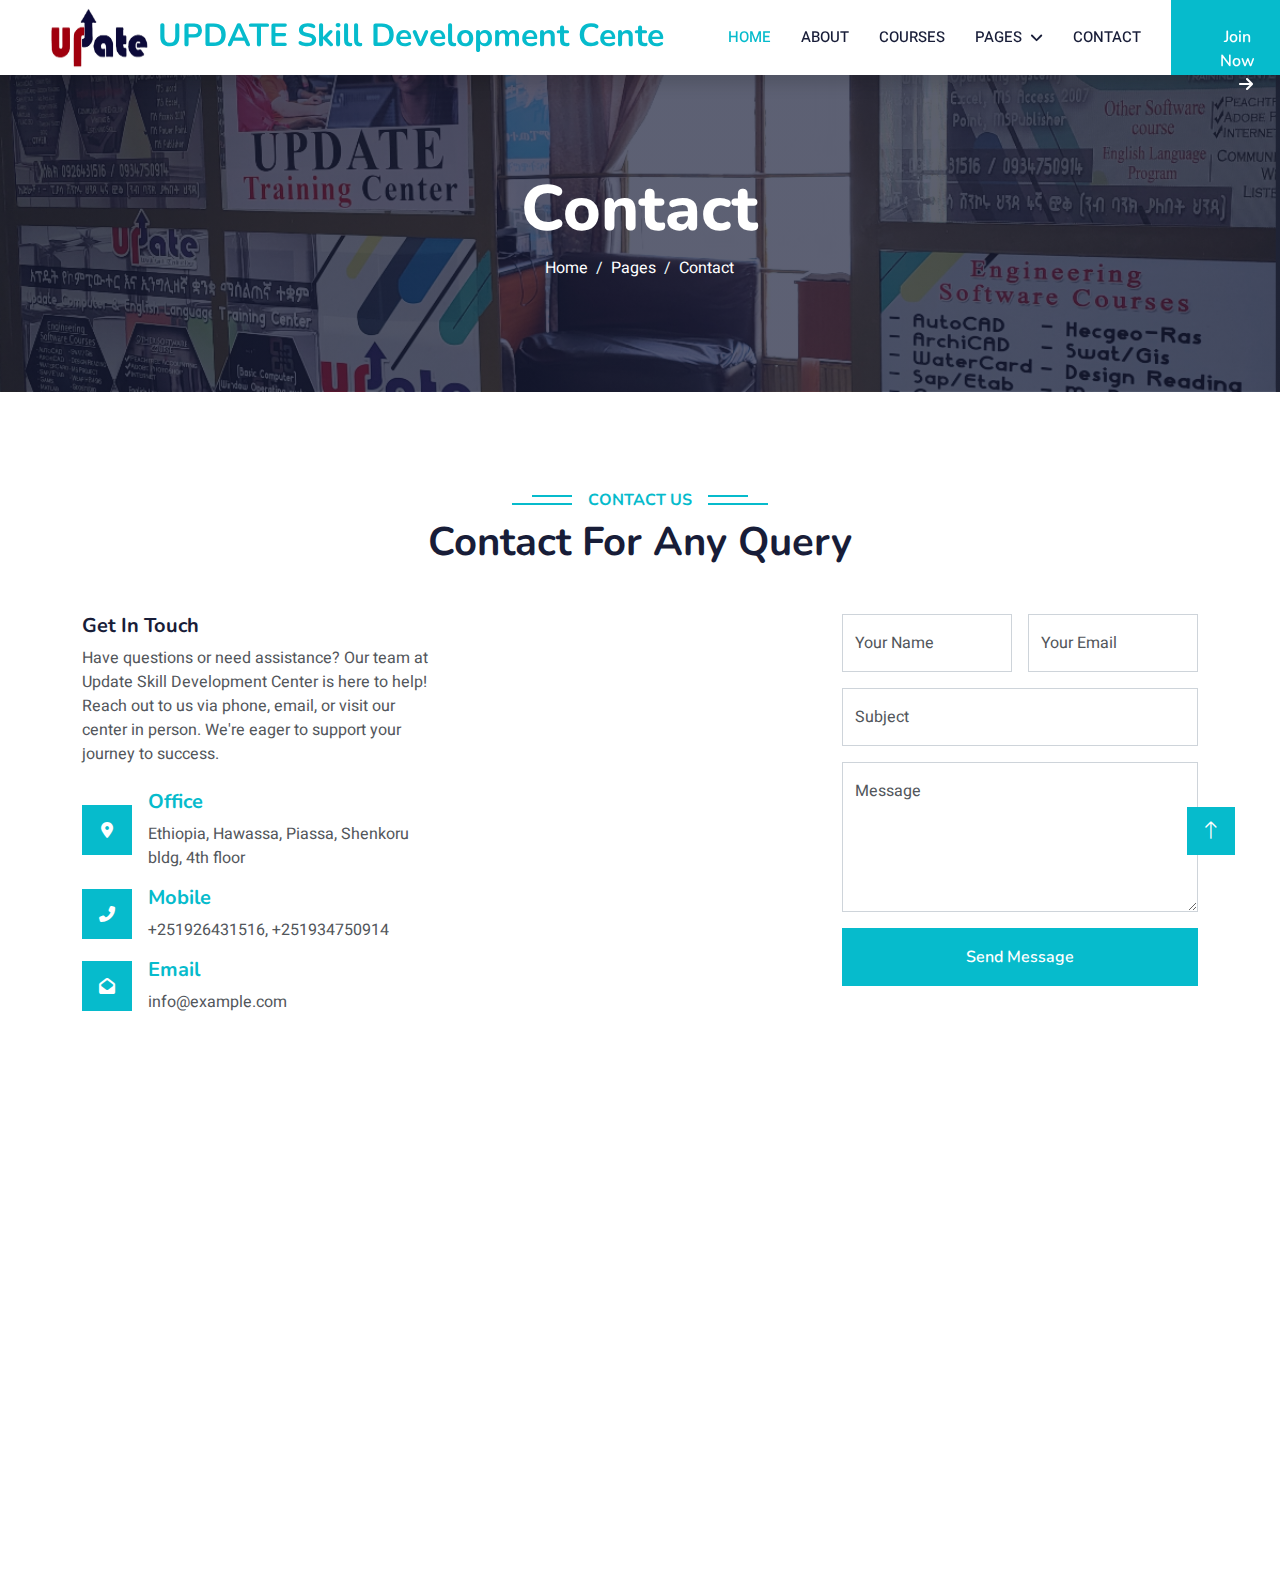
<file: contact.html>
<!DOCTYPE html>
<html lang="en">

<head>
    <meta charset="utf-8">
    <title>UPDATE Skill Development Center</title>
    <meta content="width=device-width, initial-scale=1.0" name="viewport">
    <meta content="" name="keywords">
    <meta content="" name="description">

    <!-- Favicon -->
    <link href="img/logo.jpg" rel="icon">

    <!-- Google Web Fonts -->
    <link rel="preconnect" href="https://fonts.googleapis.com">
    <link rel="preconnect" href="https://fonts.gstatic.com" crossorigin>
    <link href="https://fonts.googleapis.com/css2?family=Heebo:wght@400;500;600&family=Nunito:wght@600;700;800&display=swap" rel="stylesheet">

    <!-- Icon Font Stylesheet -->
    <link href="https://cdnjs.cloudflare.com/ajax/libs/font-awesome/5.10.0/css/all.min.css" rel="stylesheet">
    <link href="https://cdn.jsdelivr.net/npm/bootstrap-icons@1.4.1/font/bootstrap-icons.css" rel="stylesheet">
    <link rel="stylesheet" href="https://cdnjs.cloudflare.com/ajax/libs/font-awesome/6.6.0/css/all.min.css" />

    <!-- Libraries Stylesheet -->
    <link href="lib/animate/animate.min.css" rel="stylesheet">
    <link href="lib/owlcarousel/assets/owl.carousel.min.css" rel="stylesheet">

    <!-- Customized Bootstrap Stylesheet -->
    <link href="css/bootstrap.min.css" rel="stylesheet">

    <!-- Template Stylesheet -->
    <link href="css/style.css" rel="stylesheet">
</head>

<body>
    <!-- Spinner Start -->
    <div id="spinner" class="show bg-white position-fixed translate-middle w-100 vh-100 top-50 start-50 d-flex align-items-center justify-content-center">
        <div class="spinner-border text-primary" style="width: 3rem; height: 3rem;" role="status">
            <span class="sr-only">Loading...</span>
        </div>
    </div>
    <!-- Spinner End -->


    <!-- Navbar Start -->
    <nav class="navbar navbar-expand-lg bg-white navbar-light shadow sticky-top p-0">
        <a href="index.html" class="navbar-brand d-flex align-items-center px-4 px-lg-5">
            <h2 class="m-0 text-primary"> </i><img src="img/logo.jpg" style="width: 100px; height: 60px; margin-right: 10px;" >UPDATE Skill Development Cente </h2 >
        </a>
        <button type="button" class="navbar-toggler me-4" data-bs-toggle="collapse" data-bs-target="#navbarCollapse">
            <span class="navbar-toggler-icon"></span>
        </button>
        <div class="collapse navbar-collapse" id="navbarCollapse">
            <div class="navbar-nav ms-auto p-4 p-lg-0">
                <a href="index.html" class="nav-item nav-link active">Home</a>
                <a href="about.html" class="nav-item nav-link">About</a>
                <a href="courses.html" class="nav-item nav-link">Courses</a>
                <div class="nav-item dropdown">
                    <a href="#" class="nav-link dropdown-toggle" data-bs-toggle="dropdown">Pages</a>
                    <div class="dropdown-menu fade-down m-0">
                        
                        <a href="testimonial.html" class="dropdown-item">Testimonial</a>
                    
                    </div>
                </div>
                <a href="contact.html" class="nav-item nav-link">Contact</a>
            </div>
            <a href="" class="btn btn-primary py-4 px-lg-5 d-none d-lg-block">Join Now<i class="fa fa-arrow-right ms-3"></i></a>
        </div>
    </nav>
    <!-- Navbar End -->


    <!-- Header Start -->
    <div class="container-fluid bg-primary py-5 mb-5 page-header">
        <div class="container py-5">
            <div class="row justify-content-center">
                <div class="col-lg-10 text-center">
                    <h1 class="display-3 text-white animated slideInDown">Contact</h1>
                    <nav aria-label="breadcrumb">
                        <ol class="breadcrumb justify-content-center">
                            <li class="breadcrumb-item"><a class="text-white" href="#">Home</a></li>
                            <li class="breadcrumb-item"><a class="text-white" href="#">Pages</a></li>
                            <li class="breadcrumb-item text-white active" aria-current="page">Contact</li>
                        </ol>
                    </nav>
                </div>
            </div>
        </div>
    </div>
    <!-- Header End -->


    <!-- Contact Start -->
    <div class="container-xxl py-5">
        <div class="container">
            <div class="text-center wow fadeInUp" data-wow-delay="0.1s">
                <h6 class="section-title bg-white text-center text-primary px-3">Contact Us</h6>
                <h1 class="mb-5">Contact For Any Query</h1>
            </div>
            <div class="row g-4">
                <div class="col-lg-4 col-md-6 wow fadeInUp" data-wow-delay="0.1s">
                    <h5>Get In Touch</h5>
                    <p class="mb-4">Have questions or need assistance? Our team at Update Skill Development Center is here to help! Reach out to us via phone, email, or visit our center in person. We're eager to support your journey to success</a>.</p>
                    <div class="d-flex align-items-center mb-3">
                        <div class="d-flex align-items-center justify-content-center flex-shrink-0 bg-primary" style="width: 50px; height: 50px;">
                            <i class="fa fa-map-marker-alt text-white"></i>
                        </div>
                        <div class="ms-3">
                            <h5 class="text-primary">Office</h5>
                            <p class="mb-0">Ethiopia, Hawassa, Piassa, Shenkoru bldg, 4th floor</p>
                        </div>
                    </div>
                    <div class="d-flex align-items-center mb-3">
                        <div class="d-flex align-items-center justify-content-center flex-shrink-0 bg-primary" style="width: 50px; height: 50px;">
                            <i class="fa fa-phone-alt text-white"></i>
                        </div>
                        <div class="ms-3">
                            <h5 class="text-primary">Mobile</h5>
                            <p class="mb-0">+251926431516,  +251934750914</p>
                        </div>
                    </div>
                    <div class="d-flex align-items-center">
                        <div class="d-flex align-items-center justify-content-center flex-shrink-0 bg-primary" style="width: 50px; height: 50px;">
                            <i class="fa fa-envelope-open text-white"></i>
                        </div>
                        <div class="ms-3">
                            <h5 class="text-primary">Email</h5>
                            <p class="mb-0">info@example.com</p>
                        </div>
                    </div>
                </div>
                <div class="col-lg-4 col-md-6 wow fadeInUp" data-wow-delay="0.3s">
                    
                    
                    
                    
                    <iframe class="position-relative rounded w-100 h-100"
                    src="https://www.google.com/maps/embed?pb=!1m14!1m8!1m3!1d247.4777488772216!2d38.47451092794695!3d7.051053926837104!3m2!1i1024!2i768!4f13.1!3m3!1m2!1s0x17b1450071f86b61%3A0xf78b4c8559822d45!2sUpdate%20Skill%20Development%20Center!5e0!3m2!1sen!2set!4v1724402418594!5m2!1sen!2set" width="600" height="450" style="border:0;" allowfullscreen="" loading="lazy" referrerpolicy="no-referrer-when-downgrade">                        frameborder="0" style="min-height: 300px; border:0;" allowfullscreen="" aria-hidden="false"
                        tabindex="0"></iframe>
                </div>
                <div class="col-lg-4 col-md-12 wow fadeInUp" data-wow-delay="0.5s">
                    <form>
                        <div class="row g-3">
                            <div class="col-md-6">
                                <div class="form-floating">
                                    <input type="text" class="form-control" id="name" placeholder="Your Name">
                                    <label for="name">Your Name</label>
                                </div>
                            </div>
                            <div class="col-md-6">
                                <div class="form-floating">
                                    <input type="email" class="form-control" id="email" placeholder="Your Email">
                                    <label for="email">Your Email</label>
                                </div>
                            </div>
                            <div class="col-12">
                                <div class="form-floating">
                                    <input type="text" class="form-control" id="subject" placeholder="Subject">
                                    <label for="subject">Subject</label>
                                </div>
                            </div>
                            <div class="col-12">
                                <div class="form-floating">
                                    <textarea class="form-control" placeholder="Leave a message here" id="message" style="height: 150px"></textarea>
                                    <label for="message">Message</label>
                                </div>
                            </div>
                            <div class="col-12">
                                <button class="btn btn-primary w-100 py-3" type="submit">Send Message</button>
                            </div>
                        </div>
                    </form>
                </div>
            </div>
        </div>
    </div>
    <!-- Contact End -->


    <!-- Footer Start -->
     <!-- Footer Start -->
     <div class="container-fluid bg-dark text-light footer pt-5 mt-5 wow fadeIn" data-wow-delay="0.1s"  style="justify-content: center; align-items: center;">
        <div class="container py-5">
            <div class="row g-5">
                <div class="col-lg-3 col-md-6">
                    <h4 class="text-white mb-3">Quick Link</h4>
                    <a class="btn btn-link" href="about.html">About Us</a>
                    <a class="btn btn-link" href="contact.html">Contact Us</a>
                    <a class="btn btn-link" href="Read more page.html">Privacy Policy</a>
                    <a class="btn btn-link" href="Read more page.html">Terms & Condition</a>
                    <a class="btn btn-link" href="Read more page.html">FAQs & Help</a>
                </div>
                <div class="col-lg-3 col-md-6">
                    <h4 class="text-white mb-3">Contact</h4>
                    <p class="mb-2"><i class="fa fa-map-marker-alt me-3"></i>Ethiopia, Hawassa, Piassa, Shenkoru bldg, 4th floor</p>
                    <p class="mb-2"><i class="fa fa-phone-alt me-3"></i>+251926431516,  +251934750914</p>
                    <p class="mb-2"><i class="fa fa-envelope me-3"></i>info@example.com</p>
                    <div class="d-flex pt-2">
                        <a class="btn btn-outline-light btn-social" href=""><i class="fab fa-twitter"></i></a>
                        <a class="btn btn-outline-light btn-social" href=""><i class="fab fa-facebook-f"></i></a>
                        <a class="btn btn-outline-light btn-social" href=""><i class="fab fa-youtube"></i></a>
                        <a class="btn btn-outline-light btn-social" href=""><i class="fab fa-linkedin-in"></i></a>
                    </div>
                </div>
                <div class="col-lg-3 col-md-6">
                    <h4 class="text-white mb-3">Gallery</h4>
                    <div class="row g-2 pt-2">
                        <div class="col-4">
                            <img class="img-fluid bg-light p-1" src="img/Accounting.webp" alt="">
                        </div>
                        <div class="col-4">
                            <img class="img-fluid bg-light p-1" src="img/Autocad.webp" alt="">
                        </div>
                        <div class="col-4">
                            <img class="img-fluid bg-light p-1" src="img/Programing.webp" alt="">
                        </div>
                        <div class="col-4">
                            <img class="img-fluid bg-light p-1" src="img/fashion.webp" alt="">
                        </div>
                        <div class="col-4">
                            <img class="img-fluid bg-light p-1" src="img/computer.webp" alt="">
                        </div>
                        <div class="col-4">
                            <img class="img-fluid bg-light p-1" src="img/English.webp" alt="">
                        </div>
                    </div>
                </div>
                
            </div>
        </div>
        <div class="container">
            <div class="copyright">
                <div class="row">
                    <div class="col-md-6 text-center text-md-start mb-3 mb-md-0">
                        &copy; <a class="border-bottom" href="#">Update Center</a>, All Right Reserved.

                        <!--/*** This template is free as long as you keep the footer author’s credit link/attribution link/backlink. If you'd like to use the template without the footer author’s credit link/attribution link/backlink, you can purchase the Credit Removal License from "https://htmlcodex.com/credit-removal". Thank you for your support. ***/-->
                        Designed By <a class="border-bottom" href=" ">HTML Codex and Revised by Ami Girma</a>
                    </div>
                    <div class="col-md-6 text-center text-md-end">
                        <div class="footer-menu">
                            <a href="">Home</a>
                            <a href="">Cookies</a>
                            <a href="">Help</a>
                            <a href="">FQAs</a>
                        </div>
                    </div>
                </div>
            </div>
        </div>
    </div>
    <!-- Footer End -->


    <!-- Back to Top -->
    <a href="#" class="btn btn-lg btn-primary btn-lg-square back-to-top"><i class="bi bi-arrow-up"></i></a>


    <!-- JavaScript Libraries -->
    <script src="https://code.jquery.com/jquery-3.4.1.min.js"></script>
    <script src="https://cdn.jsdelivr.net/npm/bootstrap@5.0.0/dist/js/bootstrap.bundle.min.js"></script>
    <script src="lib/wow/wow.min.js"></script>
    <script src="lib/easing/easing.min.js"></script>
    <script src="lib/waypoints/waypoints.min.js"></script>
    <script src="lib/owlcarousel/owl.carousel.min.js"></script>

    <!-- Template Javascript -->
    <script src="js/main.js"></script>
</body>

</html>
</file>
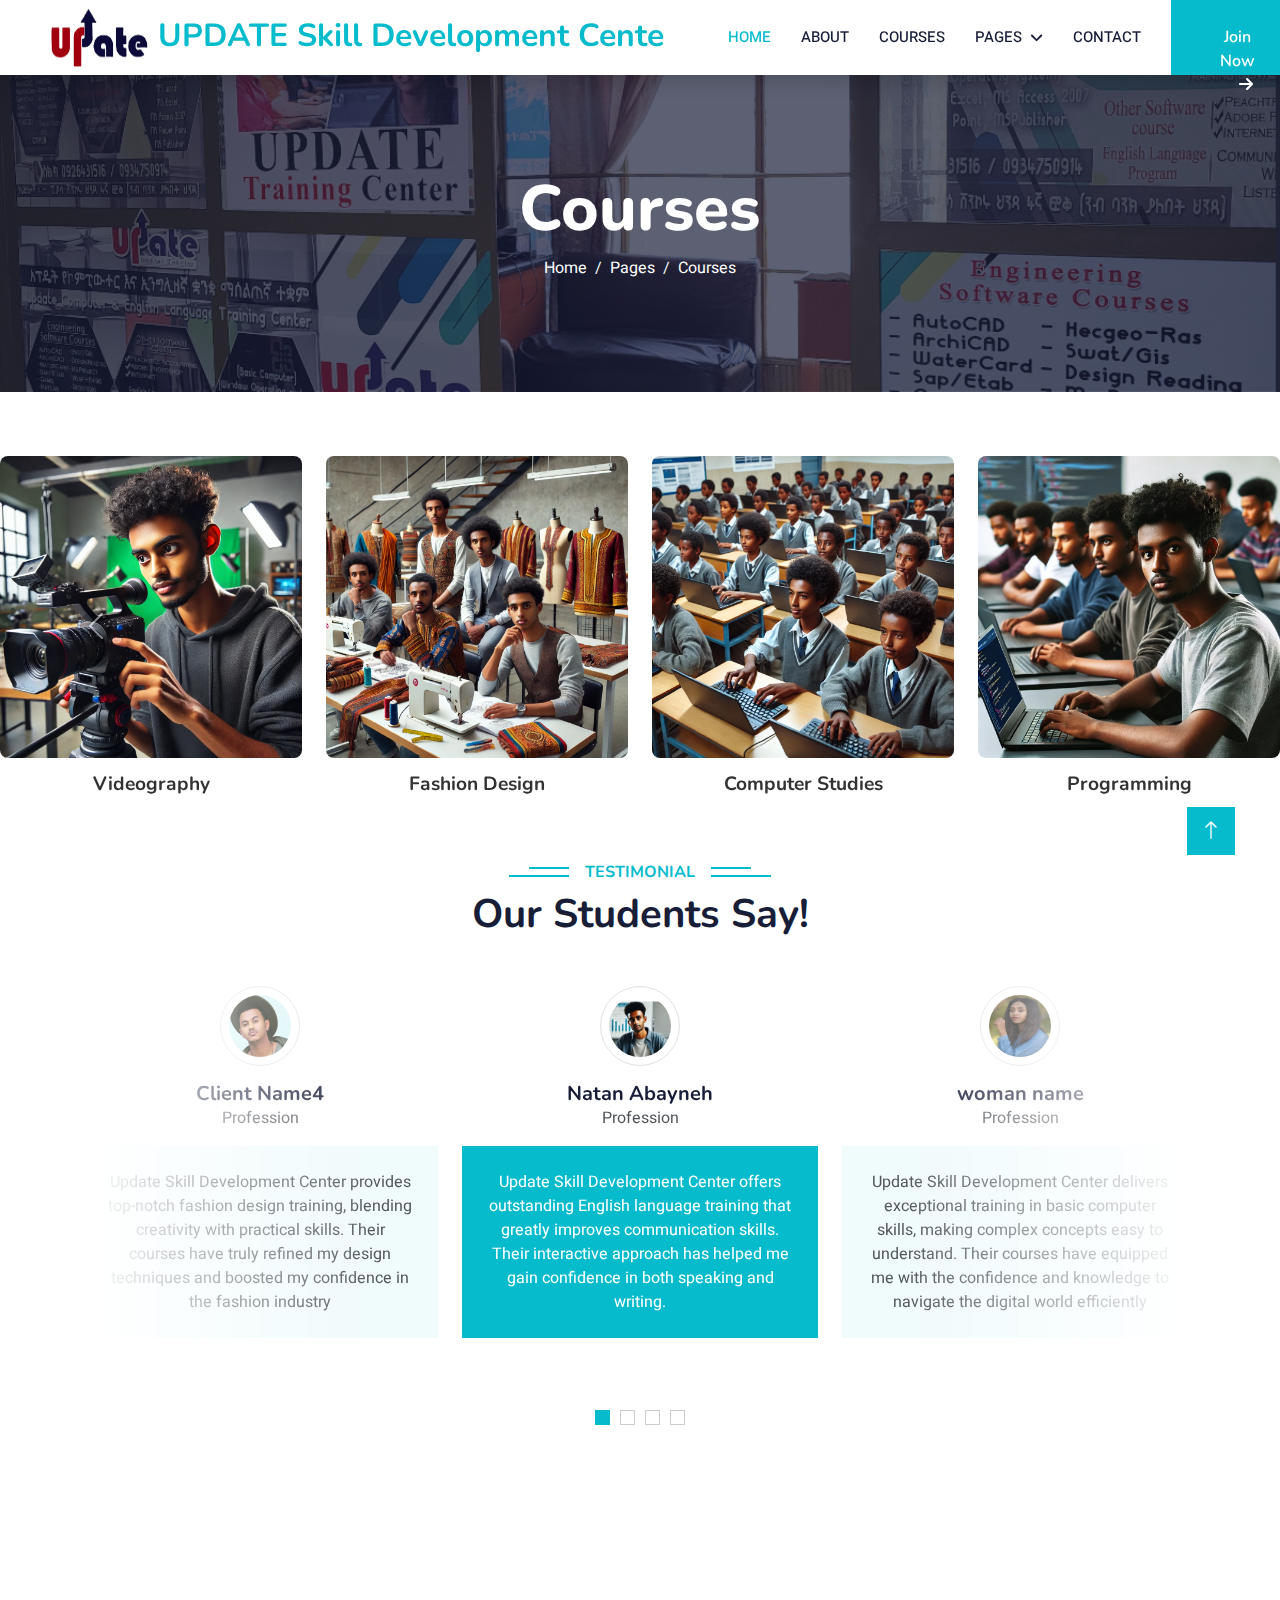
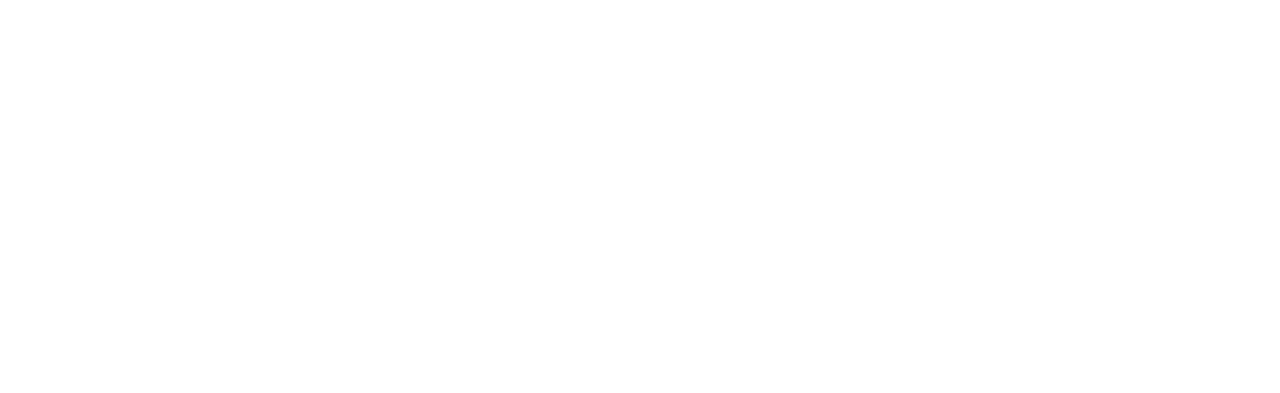
<file: courses.html>
<!DOCTYPE html>
<html lang="en">

<head>
    <meta charset="utf-8">
    <title>UPDATE Skill Development Center</title>
    <meta content="width=device-width, initial-scale=1.0" name="viewport">
    <meta content="" name="keywords">
    <meta content="" name="description">

    <!-- Favicon -->
    <link href="img/logo.jpg" rel="icon">

    <!-- Google Web Fonts -->
    <link rel="preconnect" href="https://fonts.googleapis.com">
    <link rel="preconnect" href="https://fonts.gstatic.com" crossorigin>
    <link href="https://fonts.googleapis.com/css2?family=Heebo:wght@400;500;600&family=Nunito:wght@600;700;800&display=swap" rel="stylesheet">

    <!-- Icon Font Stylesheet -->
    <link href="https://cdnjs.cloudflare.com/ajax/libs/font-awesome/5.10.0/css/all.min.css" rel="stylesheet">
    <link href="https://cdn.jsdelivr.net/npm/bootstrap-icons@1.4.1/font/bootstrap-icons.css" rel="stylesheet">
    <link rel="stylesheet" href="https://cdnjs.cloudflare.com/ajax/libs/font-awesome/6.6.0/css/all.min.css" />

    <!-- Libraries Stylesheet -->
    <link href="lib/animate/animate.min.css" rel="stylesheet">
    <link href="lib/owlcarousel/assets/owl.carousel.min.css" rel="stylesheet">

    <!-- Customized Bootstrap Stylesheet -->
    <link href="css/bootstrap.min.css" rel="stylesheet">

    <!-- Template Stylesheet -->
    <link href="css/style.css" rel="stylesheet">
</head>

<body>
    <!-- Spinner Start -->
    <div id="spinner" class="show bg-white position-fixed translate-middle w-100 vh-100 top-50 start-50 d-flex align-items-center justify-content-center">
        <div class="spinner-border text-primary" style="width: 3rem; height: 3rem;" role="status">
            <span class="sr-only">Loading...</span>
        </div>
    </div>
    <!-- Spinner End -->


    <!-- Navbar Start -->
    <nav class="navbar navbar-expand-lg bg-white navbar-light shadow sticky-top p-0">
        <a href="index.html" class="navbar-brand d-flex align-items-center px-4 px-lg-5">
            <h2 class="m-0 text-primary"> </i><img src="img/logo.jpg" style="width: 100px; height: 60px; margin-right: 10px;" >UPDATE Skill Development Cente </h2 >
        </a>
        <button type="button" class="navbar-toggler me-4" data-bs-toggle="collapse" data-bs-target="#navbarCollapse">
            <span class="navbar-toggler-icon"></span>
        </button>
        <div class="collapse navbar-collapse" id="navbarCollapse">
            <div class="navbar-nav ms-auto p-4 p-lg-0">
                <a href="index.html" class="nav-item nav-link active">Home</a>
                <a href="about.html" class="nav-item nav-link">About</a>
                <a href="courses.html" class="nav-item nav-link">Courses</a>
                <div class="nav-item dropdown">
                    <a href="#" class="nav-link dropdown-toggle" data-bs-toggle="dropdown">Pages</a>
                    <div class="dropdown-menu fade-down m-0">
                       
                        <a href="testimonial.html" class="dropdown-item">Testimonial</a>
                    
                    </div>
                </div>
                <a href="contact.html" class="nav-item nav-link">Contact</a>
            </div>
            <a href="" class="btn btn-primary py-4 px-lg-5 d-none d-lg-block">Join Now<i class="fa fa-arrow-right ms-3"></i></a>
        </div>
    </nav>
    <!-- Navbar End -->


    <!-- Header Start -->
    <div class="container-fluid bg-primary py-5 mb-5 page-header">
        <div class="container py-5">
            <div class="row justify-content-center">
                <div class="col-lg-10 text-center">
                    <h1 class="display-3 text-white animated slideInDown">Courses</h1>
                    <nav aria-label="breadcrumb">
                        <ol class="breadcrumb justify-content-center">
                            <li class="breadcrumb-item"><a class="text-white" href="#">Home</a></li>
                            <li class="breadcrumb-item"><a class="text-white" href="#">Pages</a></li>
                            <li class="breadcrumb-item text-white active" aria-current="page">Courses</li>
                        </ol>
                    </nav>
                </div>
            </div>
        </div>
    </div>
    <!-- Header End -->


    
    <div id="courseCarousel" class="carousel slide" data-bs-ride="carousel">
        <div class="carousel-inner">
            <div class="carousel-item active">
                <div class="row">
                    <!-- Category 1 -->
                    <div class="col-lg-3 col-sm-6">
                        <div class="category-item text-center pt-3">
                            <img src="img/videography.webp" alt="Category 1" class="img-fluid">
                            <h5 class="mb-3">Videography</h5>
                        </div>
                    </div>
                    <!-- Category 2 -->
                    <div class="col-lg-3 col-sm-6">
                        <div class="category-item text-center pt-3">
                            <img src="img/fashion.webp" alt="Category 2" class="img-fluid">
                            <h5 class="mb-3">Fashion Design</h5>
                        </div>
                    </div>
                    <!-- Category 3 -->
                    <div class="col-lg-3 col-sm-6">
                        <div class="category-item text-center pt-3">
                            <img src="img/computer.webp" alt="Category 3" class="img-fluid">
                            <h5 class="mb-3">Computer Studies</h5>
                        </div>
                    </div>
                    <!-- Category 4 -->
                    <div class="col-lg-3 col-sm-6">
                        <div class="category-item text-center pt-3">
                            <img src="img/Programing.webp" alt="Category 4" class="img-fluid">
                            <h5 class="mb-3">Programming</h5>
                        </div>
                    </div>
                </div>
            </div>
            <div class="carousel-item">
                <div class="row">
                    <!-- Category 5 -->
                    <div class="col-lg-3 col-sm-6">
                        <div class="category-item text-center pt-3">
                            <img src="img/English.webp" alt="Category 5" class="img-fluid">
                            <h5 class="mb-3">English Language</h5>
                        </div>
                    </div>
                    <!-- Additional categories can be added similarly -->
                    <div class="col-lg-3 col-sm-6">
                        <div class="category-item text-center pt-3">
                            <img src="img/Accounting.webp" alt="Placeholder" class="img-fluid">
                            <h5 class="mb-3">Accounting</h5>
                        </div>
                    </div>
                    <div class="col-lg-3 col-sm-6">
                        <div class="category-item text-center pt-3">
                            <img src="img/Autocad.webp" alt="Placeholder" class="img-fluid">
                            <h5 class="mb-3">Autocad</h5>
                        </div>
                    </div>
                    <div class="col-lg-3 col-sm-6">
                        <div class="category-item text-center pt-3">
                            <img src="img/Graphic.webp" alt="Placeholder" class="img-fluid">
                            <h5 class="mb-3">Graphic Design</h5>
                        </div>
                    </div>
                </div>
            </div>
        </div>
        <!-- Controls -->
        <a class="carousel-control-prev" href="#courseCarousel" role="button" data-bs-slide="prev">
            <span class="carousel-control-prev-icon" aria-hidden="true"></span>
            <span class="visually-hidden">Previous</span>
        </a>
        <a class="carousel-control-next" href="#courseCarousel" role="button" data-bs-slide="next">
            <span class="carousel-control-next-icon" aria-hidden="true"></span>
            <span class="visually-hidden">Next</span>
        </a>
    </div>
   
<!-- Testimonial Start -->
<div class="container-xxl py-5 wow fadeInUp" data-wow-delay="0.1s" >
    <div class="container">
        <div class="text-center">
            <h6 class="section-title bg-white text-center text-primary px-3">Testimonial</h6>
            <h1 class="mb-5">Our Students Say!</h1>
        </div>
        <div class="owl-carousel testimonial-carousel position-relative">
            <div class="testimonial-item text-center">
                <img class="border rounded-circle p-2 mx-auto mb-3" src="img/testimonial-1.jpg" style="width: 80px; height: 80px;">
                <h5 class="mb-0">Natan Abayneh</h5>
                <p>Profession</p>
                <div class="testimonial-text bg-light text-center p-4">
                <p class="mb-0">Update Skill Development Center offers outstanding English language training that greatly improves communication skills. Their interactive approach has helped me gain confidence in both speaking and writing.</p>
                </div>
            </div>
            <div class="testimonial-item text-center">
                <img class="border rounded-circle p-2 mx-auto mb-3" src="img/testimonial-2.jpg" style="width: 80px; height: 80px;">
                <h5 class="mb-0">woman name</h5>
                <p>Profession</p>
                <div class="testimonial-text bg-light text-center p-4">
                <p class="mb-0">Update Skill Development Center delivers exceptional training in basic computer skills, making complex concepts easy to understand. Their courses have equipped me with the confidence and knowledge to navigate the digital world efficiently</p>
                </div>
            </div>
            <div class="testimonial-item text-center">
                <img class="border rounded-circle p-2 mx-auto mb-3" src="img/testimonial-3.jpg" style="width: 80px; height: 80px;">
                <h5 class="mb-0">woman name</h5>
                <p>Profession</p>
                <div class="testimonial-text bg-light text-center p-4">
                <p class="mb-0">The Update Skill Development Center offers the best training in software development that I've ever experienced. The hands-on approach and expert guidance have significantly enhanced my coding skills. I highly recommend it to anyone looking to advance their career in tech!.</p>
                </div>
            </div>
            <div class="testimonial-item text-center">
                <img class="border rounded-circle p-2 mx-auto mb-3" src="img/testimonial-4.jpg" style="width: 80px; height: 80px;">
                <h5 class="mb-0">Client Name4</h5>
                <p>Profession</p>
                <div class="testimonial-text bg-light text-center p-4">
                <p class="mb-0">Update Skill Development Center provides top-notch fashion design training, blending creativity with practical skills. Their courses have truly refined my design techniques and boosted my confidence in the fashion industry</p>
                </div>
            </div>
        </div>
    </div>
</div>
<!-- Testimonial End -->
        

    <!-- Footer Start -->
     <!-- Footer Start -->
     <div class="container-fluid bg-dark text-light footer pt-5 mt-5 wow fadeIn" data-wow-delay="0.1s"  style="justify-content: center; align-items: center;">
        <div class="container py-5">
            <div class="row g-5">
                <div class="col-lg-3 col-md-6">
                    <h4 class="text-white mb-3">Quick Link</h4>
                    <a class="btn btn-link" href="about.html">About Us</a>
                    <a class="btn btn-link" href="contact.html">Contact Us</a>
                    <a class="btn btn-link" href="Read more page.html">Privacy Policy</a>
                    <a class="btn btn-link" href="Read more page.html">Terms & Condition</a>
                    <a class="btn btn-link" href="Read more page.html">FAQs & Help</a>
                </div>
                <div class="col-lg-3 col-md-6">
                    <h4 class="text-white mb-3">Contact</h4>
                    <p class="mb-2"><i class="fa fa-map-marker-alt me-3"></i>Ethiopia, Hawassa, Piassa, Shenkoru bldg, 4th floor</p>
                    <p class="mb-2"><i class="fa fa-phone-alt me-3"></i>+251926431516,  +251934750914</p>
                    <p class="mb-2"><i class="fa fa-envelope me-3"></i>info@example.com</p>
                    <div class="d-flex pt-2">
                        <a class="btn btn-outline-light btn-social" href=""><i class="fab fa-twitter"></i></a>
                        <a class="btn btn-outline-light btn-social" href=""><i class="fab fa-facebook-f"></i></a>
                        <a class="btn btn-outline-light btn-social" href=""><i class="fab fa-youtube"></i></a>
                        <a class="btn btn-outline-light btn-social" href=""><i class="fab fa-linkedin-in"></i></a>
                    </div>
                </div>
                <div class="col-lg-3 col-md-6">
                    <h4 class="text-white mb-3">Gallery</h4>
                    <div class="row g-2 pt-2">
                        <div class="col-4">
                            <img class="img-fluid bg-light p-1" src="img/Accounting.webp" alt="">
                        </div>
                        <div class="col-4">
                            <img class="img-fluid bg-light p-1" src="img/Autocad.webp" alt="">
                        </div>
                        <div class="col-4">
                            <img class="img-fluid bg-light p-1" src="img/Programing.webp" alt="">
                        </div>
                        <div class="col-4">
                            <img class="img-fluid bg-light p-1" src="img/fashion.webp" alt="">
                        </div>
                        <div class="col-4">
                            <img class="img-fluid bg-light p-1" src="img/computer.webp" alt="">
                        </div>
                        <div class="col-4">
                            <img class="img-fluid bg-light p-1" src="img/English.webp" alt="">
                        </div>
                    </div>
                </div>
                
            </div>
        </div>
        <div class="container">
            <div class="copyright">
                <div class="row">
                    <div class="col-md-6 text-center text-md-start mb-3 mb-md-0">
                        &copy; <a class="border-bottom" href="#">Update Center</a>, All Right Reserved.

                        <!--/*** This template is free as long as you keep the footer author’s credit link/attribution link/backlink. If you'd like to use the template without the footer author’s credit link/attribution link/backlink, you can purchase the Credit Removal License from "https://htmlcodex.com/credit-removal". Thank you for your support. ***/-->
                        Designed By <a class="border-bottom" href=" ">HTML Codex and Revised by Ami Girma</a>
                    </div>
                    <div class="col-md-6 text-center text-md-end">
                        <div class="footer-menu">
                            <a href="">Home</a>
                            <a href="">Cookies</a>
                            <a href="">Help</a>
                            <a href="">FQAs</a>
                        </div>
                    </div>
                </div>
            </div>
        </div>
    </div>
    <!-- Footer End -->


    <!-- Back to Top -->
    <a href="#" class="btn btn-lg btn-primary btn-lg-square back-to-top"><i class="bi bi-arrow-up"></i></a>


    <!-- JavaScript Libraries -->
    <script src="https://code.jquery.com/jquery-3.4.1.min.js"></script>
    <script src="https://cdn.jsdelivr.net/npm/bootstrap@5.0.0/dist/js/bootstrap.bundle.min.js"></script>
    <script src="lib/wow/wow.min.js"></script>
    <script src="lib/easing/easing.min.js"></script>
    <script src="lib/waypoints/waypoints.min.js"></script>
    <script src="lib/owlcarousel/owl.carousel.min.js"></script>

    <!-- Template Javascript -->
    <script src="js/main.js"></script>
</body>

</html>
</file>
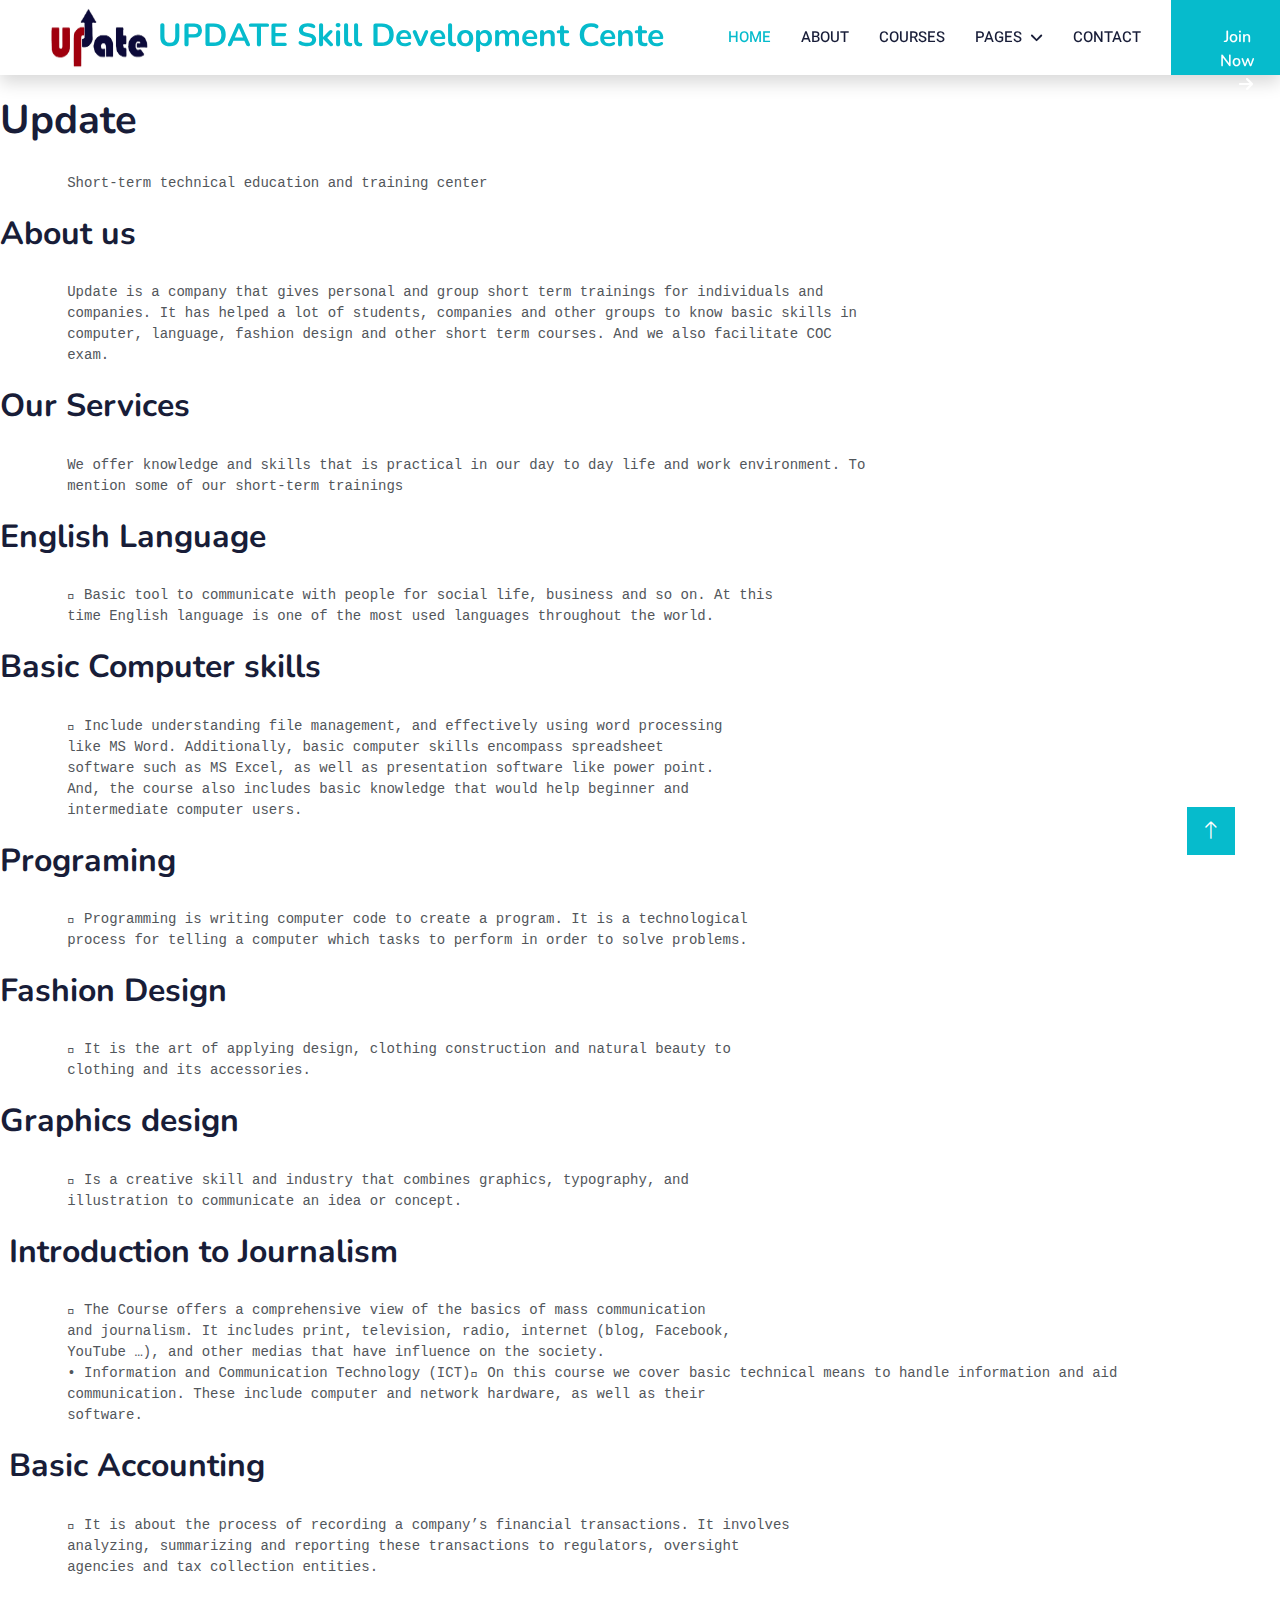
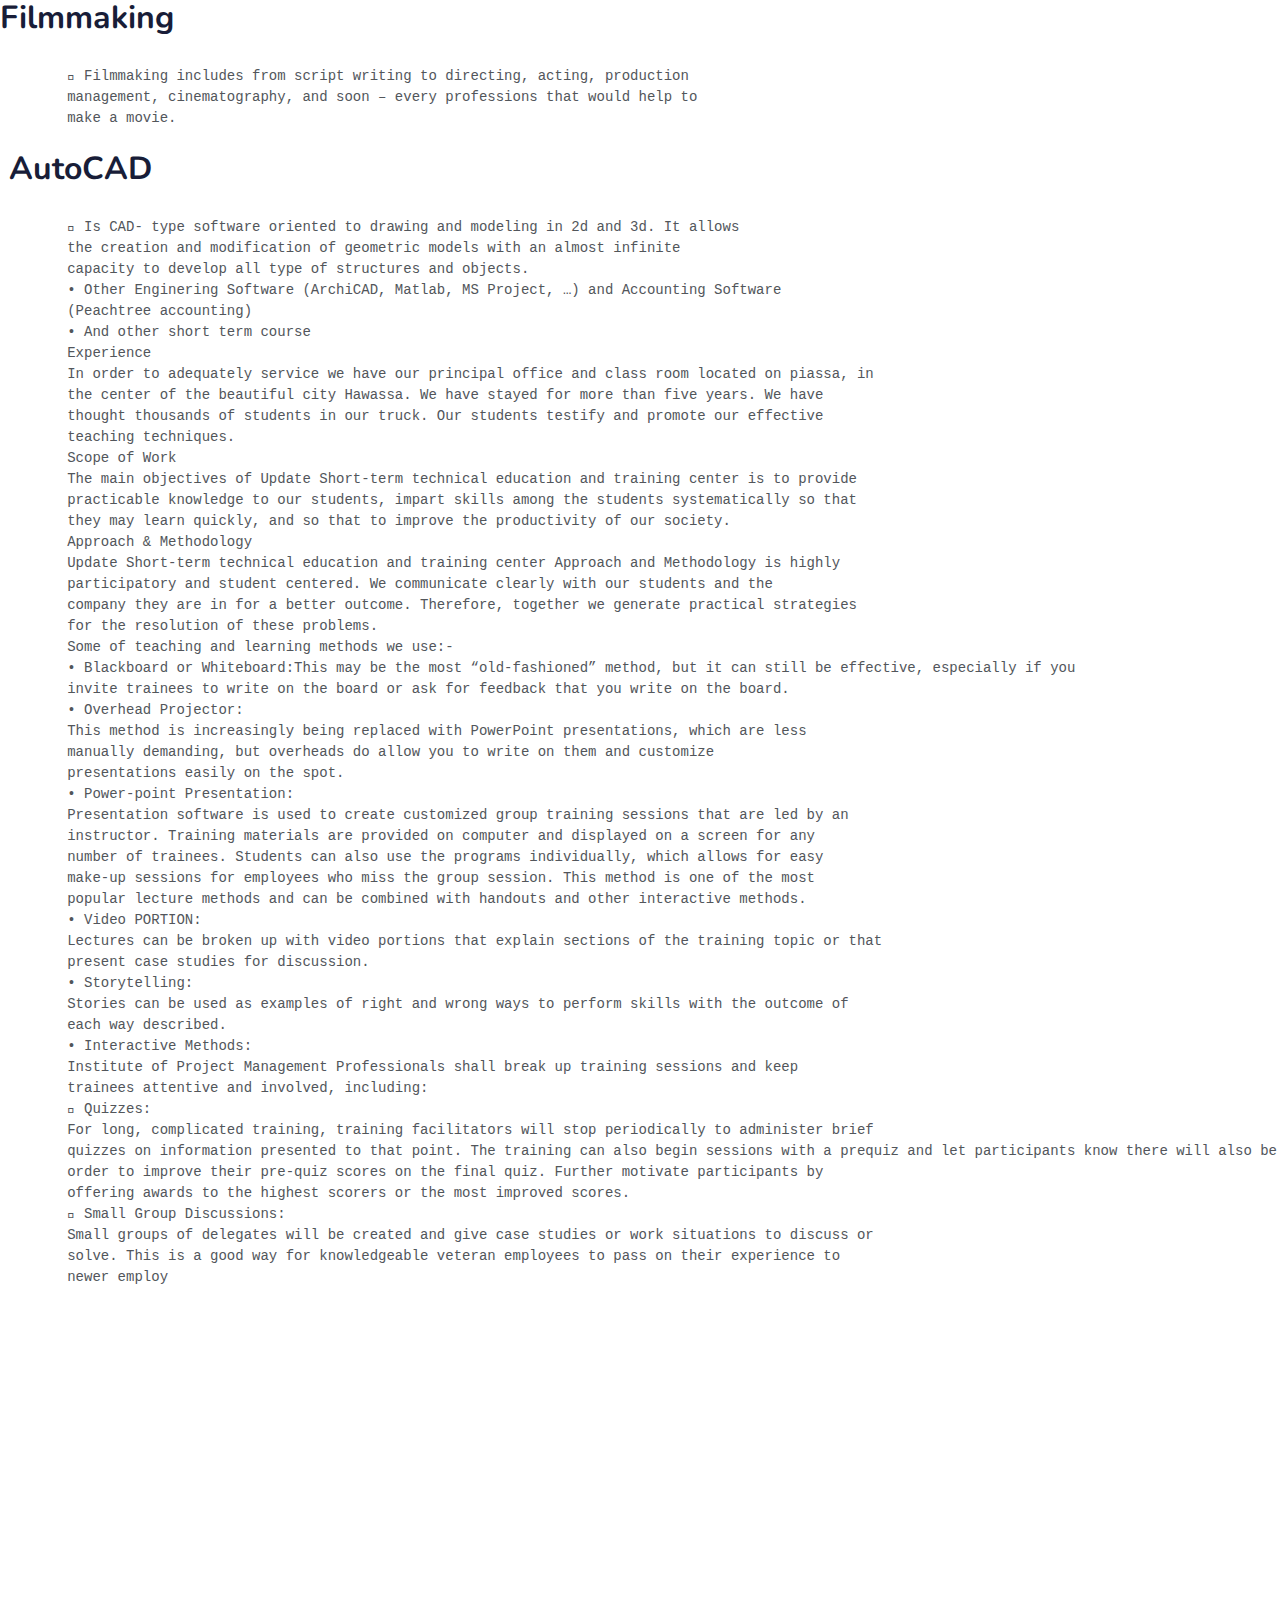
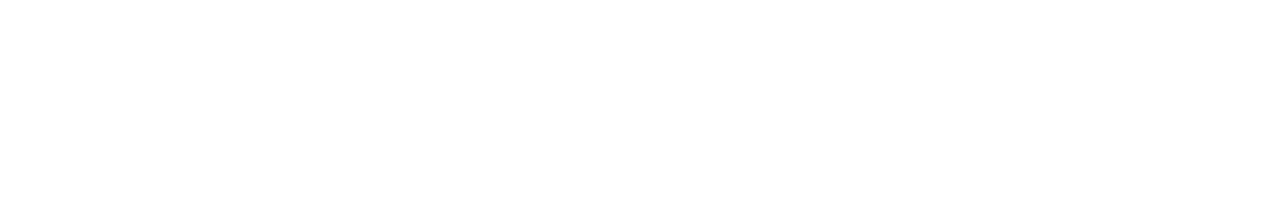
<file: Read more page.html>
<!DOCTYPE html>
<html lang="en">

<head>
    <meta charset="utf-8">
    <title>UPDATE Skill Development Center</title>
    <meta content="width=device-width, initial-scale=1.0" name="viewport">
    <meta content="" name="keywords">
    <meta content="" name="description">

    <!-- Favicon -->
    <link href="img/logo.jpg" rel="icon">

    <!-- Google Web Fonts -->
    <link rel="preconnect" href="https://fonts.googleapis.com">
    <link rel="preconnect" href="https://fonts.gstatic.com" crossorigin>
    <link href="https://fonts.googleapis.com/css2?family=Heebo:wght@400;500;600&family=Nunito:wght@600;700;800&display=swap" rel="stylesheet">

    <!-- Icon Font Stylesheet -->
    <link href="https://cdnjs.cloudflare.com/ajax/libs/font-awesome/5.10.0/css/all.min.css" rel="stylesheet">
    <link href="https://cdn.jsdelivr.net/npm/bootstrap-icons@1.4.1/font/bootstrap-icons.css" rel="stylesheet">
    <link rel="stylesheet" href="https://cdnjs.cloudflare.com/ajax/libs/font-awesome/6.6.0/css/all.min.css" />

    <!-- Libraries Stylesheet -->
    <link href="lib/animate/animate.min.css" rel="stylesheet">
    <link href="lib/owlcarousel/assets/owl.carousel.min.css" rel="stylesheet">

    <!-- Customized Bootstrap Stylesheet -->
    <link href="css/bootstrap.min.css" rel="stylesheet">

    <!-- Template Stylesheet -->
    <link href="css/style.css" rel="stylesheet">
</head>

<body>
    <!-- Spinner Start -->
    <div id="spinner" class="show bg-white position-fixed translate-middle w-100 vh-100 top-50 start-50 d-flex align-items-center justify-content-center">
        <div class="spinner-border text-primary" style="width: 3rem; height: 3rem;" role="status">
            <span class="sr-only">Loading...</span>
        </div>
    </div>
    <!-- Spinner End -->


    <!-- Navbar Start -->
    <nav class="navbar navbar-expand-lg bg-white navbar-light shadow sticky-top p-0">
        <a href="index.html" class="navbar-brand d-flex align-items-center px-4 px-lg-5">
            <h2 class="m-0 text-primary"> </i><img src="img/logo.jpg" style="width: 100px; height: 60px; margin-right: 10px;" >UPDATE Skill Development Cente </h2 >
        </a>
        <button type="button" class="navbar-toggler me-4" data-bs-toggle="collapse" data-bs-target="#navbarCollapse">
            <span class="navbar-toggler-icon"></span>
        </button>
        <div class="collapse navbar-collapse" id="navbarCollapse">
            <div class="navbar-nav ms-auto p-4 p-lg-0">
                <a href="index.html" class="nav-item nav-link active">Home</a>
                <a href="about.html" class="nav-item nav-link">About</a>
                <a href="courses.html" class="nav-item nav-link">Courses</a>
                <div class="nav-item dropdown">
                    <a href="#" class="nav-link dropdown-toggle" data-bs-toggle="dropdown">Pages</a>
                    <div class="dropdown-menu fade-down m-0">
                       
                        <a href="testimonial.html" class="dropdown-item">Testimonial</a>
                    
                    </div>
                </div>
                <a href="contact.html" class="nav-item nav-link">Contact</a>
            </div>
            <a href="" class="btn btn-primary py-4 px-lg-5 d-none d-lg-block">Join Now<i class="fa fa-arrow-right ms-3"></i></a>
        </div>
    </nav>
    <!-- Navbar End -->


    <pre>
        <h1>Update</h1>
        Short-term technical education and training center
        <h2>About us</h2>
        Update is a company that gives personal and group short term trainings for individuals and
        companies. It has helped a lot of students, companies and other groups to know basic skills in
        computer, language, fashion design and other short term courses. And we also facilitate COC
        exam.
    <h2>Our Services</h2>
        We offer knowledge and skills that is practical in our day to day life and work environment. To
        mention some of our short-term trainings
    <h2>English Language</h2>
         Basic tool to communicate with people for social life, business and so on. At this
        time English language is one of the most used languages throughout the world.
    <h2>Basic Computer skills</h2>
         Include understanding file management, and effectively using word processing
        like MS Word. Additionally, basic computer skills encompass spreadsheet
        software such as MS Excel, as well as presentation software like power point.
        And, the course also includes basic knowledge that would help beginner and
        intermediate computer users.
    <h2>Programing</h2>
         Programming is writing computer code to create a program. It is a technological
        process for telling a computer which tasks to perform in order to solve problems.
    <h2>Fashion Design</h2>
         It is the art of applying design, clothing construction and natural beauty to
        clothing and its accessories.
    <h2>Graphics design</h2>
         Is a creative skill and industry that combines graphics, typography, and
        illustration to communicate an idea or concept.
    <h2> Introduction to Journalism</h2>
         The Course offers a comprehensive view of the basics of mass communication
        and journalism. It includes print, television, radio, internet (blog, Facebook,
        YouTube …), and other medias that have influence on the society.
        • Information and Communication Technology (ICT) On this course we cover basic technical means to handle information and aid
        communication. These include computer and network hardware, as well as their
        software.
    <h2> Basic Accounting</h2>
         It is about the process of recording a company’s financial transactions. It involves
        analyzing, summarizing and reporting these transactions to regulators, oversight
        agencies and tax collection entities.
    <h2>Filmmaking</h2>
         Filmmaking includes from script writing to directing, acting, production
        management, cinematography, and soon – every professions that would help to
        make a movie.
    <h2> AutoCAD</h2>
         Is CAD- type software oriented to drawing and modeling in 2d and 3d. It allows
        the creation and modification of geometric models with an almost infinite
        capacity to develop all type of structures and objects.
        • Other Enginering Software (ArchiCAD, Matlab, MS Project, …) and Accounting Software
        (Peachtree accounting)
        • And other short term course
        Experience
        In order to adequately service we have our principal office and class room located on piassa, in
        the center of the beautiful city Hawassa. We have stayed for more than five years. We have
        thought thousands of students in our truck. Our students testify and promote our effective
        teaching techniques.
        Scope of Work
        The main objectives of Update Short-term technical education and training center is to provide
        practicable knowledge to our students, impart skills among the students systematically so that
        they may learn quickly, and so that to improve the productivity of our society.
        Approach & Methodology
        Update Short-term technical education and training center Approach and Methodology is highly
        participatory and student centered. We communicate clearly with our students and the
        company they are in for a better outcome. Therefore, together we generate practical strategies
        for the resolution of these problems.
        Some of teaching and learning methods we use:-
        • Blackboard or Whiteboard:This may be the most “old-fashioned” method, but it can still be effective, especially if you
        invite trainees to write on the board or ask for feedback that you write on the board.
        • Overhead Projector:
        This method is increasingly being replaced with PowerPoint presentations, which are less
        manually demanding, but overheads do allow you to write on them and customize
        presentations easily on the spot.
        • Power-point Presentation:
        Presentation software is used to create customized group training sessions that are led by an
        instructor. Training materials are provided on computer and displayed on a screen for any
        number of trainees. Students can also use the programs individually, which allows for easy
        make-up sessions for employees who miss the group session. This method is one of the most
        popular lecture methods and can be combined with handouts and other interactive methods.
        • Video PORTION:
        Lectures can be broken up with video portions that explain sections of the training topic or that
        present case studies for discussion.
        • Storytelling:
        Stories can be used as examples of right and wrong ways to perform skills with the outcome of
        each way described.
        • Interactive Methods:
        Institute of Project Management Professionals shall break up training sessions and keep
        trainees attentive and involved, including:
         Quizzes:
        For long, complicated training, training facilitators will stop periodically to administer brief
        quizzes on information presented to that point. The training can also begin sessions with a prequiz and let participants know there will also be a follow-up quiz. Trainees will stay engaged in
        order to improve their pre-quiz scores on the final quiz. Further motivate participants by
        offering awards to the highest scorers or the most improved scores.
         Small Group Discussions:
        Small groups of delegates will be created and give case studies or work situations to discuss or
        solve. This is a good way for knowledgeable veteran employees to pass on their experience to
        newer employ</pre>
        

    <!-- Footer Start -->
    <!-- Footer Start -->
    <div class="container-fluid bg-dark text-light footer pt-5 mt-5 wow fadeIn" data-wow-delay="0.1s"  style="justify-content: center; align-items: center;">
        <div class="container py-5">
            <div class="row g-5">
                <div class="col-lg-3 col-md-6">
                    <h4 class="text-white mb-3">Quick Link</h4>
                    <a class="btn btn-link" href="about.html">About Us</a>
                    <a class="btn btn-link" href="contact.html">Contact Us</a>
                    <a class="btn btn-link" href="Read more page.html">Privacy Policy</a>
                    <a class="btn btn-link" href="Read more page.html">Terms & Condition</a>
                    <a class="btn btn-link" href="Read more page.html">FAQs & Help</a>
                </div>
                <div class="col-lg-3 col-md-6">
                    <h4 class="text-white mb-3">Contact</h4>
                    <p class="mb-2"><i class="fa fa-map-marker-alt me-3"></i>Ethiopia, Hawassa, Piassa, Shenkoru bldg, 4th floor</p>
                    <p class="mb-2"><i class="fa fa-phone-alt me-3"></i>+251926431516,  +251934750914</p>
                    <p class="mb-2"><i class="fa fa-envelope me-3"></i>info@example.com</p>
                    <div class="d-flex pt-2">
                        <a class="btn btn-outline-light btn-social" href=""><i class="fab fa-twitter"></i></a>
                        <a class="btn btn-outline-light btn-social" href=""><i class="fab fa-facebook-f"></i></a>
                        <a class="btn btn-outline-light btn-social" href=""><i class="fab fa-youtube"></i></a>
                        <a class="btn btn-outline-light btn-social" href=""><i class="fab fa-linkedin-in"></i></a>
                    </div>
                </div>
                <div class="col-lg-3 col-md-6">
                    <h4 class="text-white mb-3">Gallery</h4>
                    <div class="row g-2 pt-2">
                        <div class="col-4">
                            <img class="img-fluid bg-light p-1" src="img/Accounting.webp" alt="">
                        </div>
                        <div class="col-4">
                            <img class="img-fluid bg-light p-1" src="img/Autocad.webp" alt="">
                        </div>
                        <div class="col-4">
                            <img class="img-fluid bg-light p-1" src="img/Programing.webp" alt="">
                        </div>
                        <div class="col-4">
                            <img class="img-fluid bg-light p-1" src="img/fashion.webp" alt="">
                        </div>
                        <div class="col-4">
                            <img class="img-fluid bg-light p-1" src="img/computer.webp" alt="">
                        </div>
                        <div class="col-4">
                            <img class="img-fluid bg-light p-1" src="img/English.webp" alt="">
                        </div>
                    </div>
                </div>
                
            </div>
        </div>
        <div class="container">
            <div class="copyright">
                <div class="row">
                    <div class="col-md-6 text-center text-md-start mb-3 mb-md-0">
                        &copy; <a class="border-bottom" href="#">Update Center</a>, All Right Reserved.

                        <!--/*** This template is free as long as you keep the footer author’s credit link/attribution link/backlink. If you'd like to use the template without the footer author’s credit link/attribution link/backlink, you can purchase the Credit Removal License from "https://htmlcodex.com/credit-removal". Thank you for your support. ***/-->
                        Designed By <a class="border-bottom" href=" ">HTML Codex and Revised by Ami Girma</a>
                    </div>
                    <div class="col-md-6 text-center text-md-end">
                        <div class="footer-menu">
                            <a href="">Home</a>
                            <a href="">Cookies</a>
                            <a href="">Help</a>
                            <a href="">FQAs</a>
                        </div>
                    </div>
                </div>
            </div>
        </div>
    </div>
    <!-- Footer End -->


    <!-- Back to Top -->
    <a href="#" class="btn btn-lg btn-primary btn-lg-square back-to-top"><i class="bi bi-arrow-up"></i></a>


    <!-- JavaScript Libraries -->
    <script src="https://code.jquery.com/jquery-3.4.1.min.js"></script>
    <script src="https://cdn.jsdelivr.net/npm/bootstrap@5.0.0/dist/js/bootstrap.bundle.min.js"></script>
    <script src="lib/wow/wow.min.js"></script>
    <script src="lib/easing/easing.min.js"></script>
    <script src="lib/waypoints/waypoints.min.js"></script>
    <script src="lib/owlcarousel/owl.carousel.min.js"></script>

    <!-- Template Javascript -->
    <script src="js/main.js"></script>
</body>

</html>
</file>
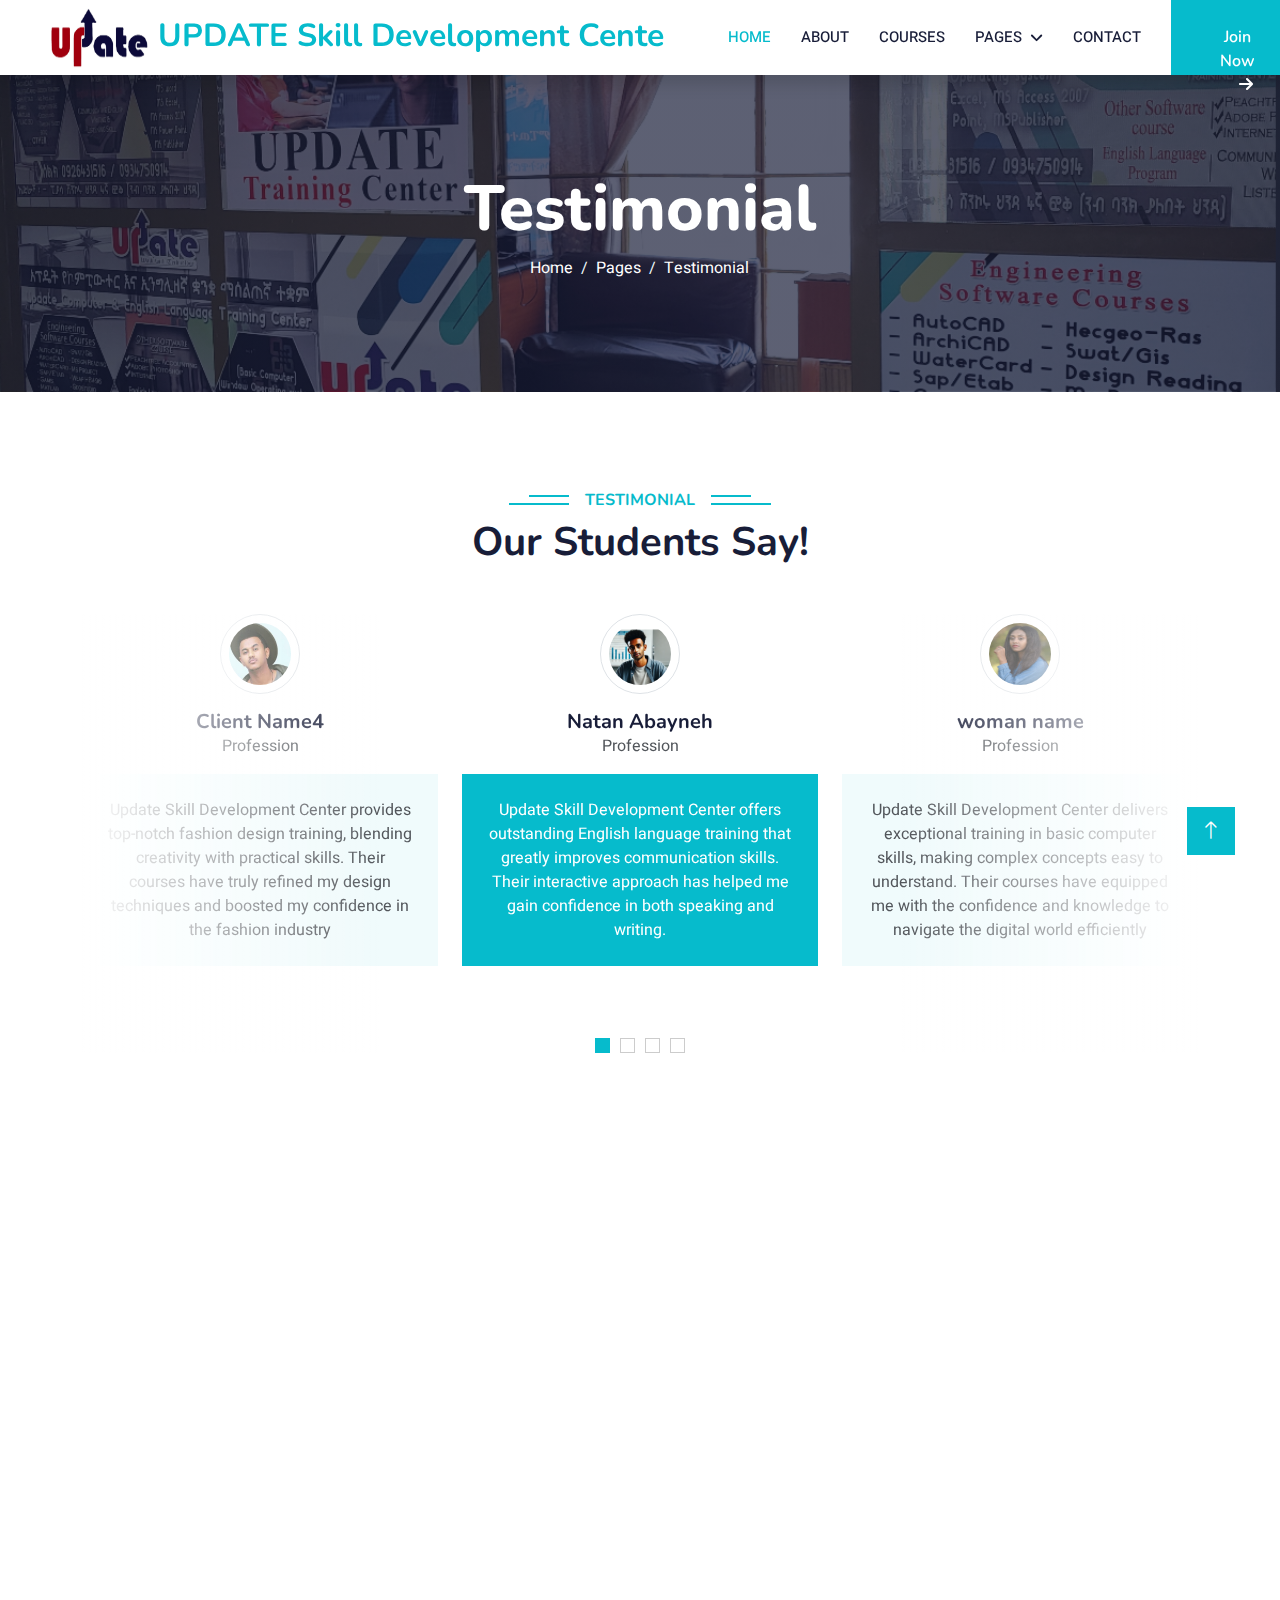
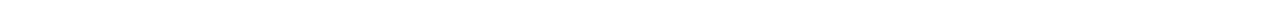
<file: testimonial.html>
<!DOCTYPE html>
<html lang="en">

<head>
    <meta charset="utf-8">
    <title>UPDATE Skill Development Center</title>
    <meta content="width=device-width, initial-scale=1.0" name="viewport">
    <meta content="" name="keywords">
    <meta content="" name="description">

    <!-- Favicon -->
    <link href="img/logo.jpg" rel="icon">

    <!-- Google Web Fonts -->
    <link rel="preconnect" href="https://fonts.googleapis.com">
    <link rel="preconnect" href="https://fonts.gstatic.com" crossorigin>
    <link href="https://fonts.googleapis.com/css2?family=Heebo:wght@400;500;600&family=Nunito:wght@600;700;800&display=swap" rel="stylesheet">

    <!-- Icon Font Stylesheet -->
    <link href="https://cdnjs.cloudflare.com/ajax/libs/font-awesome/5.10.0/css/all.min.css" rel="stylesheet">
    <link href="https://cdn.jsdelivr.net/npm/bootstrap-icons@1.4.1/font/bootstrap-icons.css" rel="stylesheet">
    <link rel="stylesheet" href="https://cdnjs.cloudflare.com/ajax/libs/font-awesome/6.6.0/css/all.min.css" />

    <!-- Libraries Stylesheet -->
    <link href="lib/animate/animate.min.css" rel="stylesheet">
    <link href="lib/owlcarousel/assets/owl.carousel.min.css" rel="stylesheet">

    <!-- Customized Bootstrap Stylesheet -->
    <link href="css/bootstrap.min.css" rel="stylesheet">

    <!-- Template Stylesheet -->
    <link href="css/style.css" rel="stylesheet">
</head>

<body>
    <!-- Spinner Start -->
    <div id="spinner" class="show bg-white position-fixed translate-middle w-100 vh-100 top-50 start-50 d-flex align-items-center justify-content-center">
        <div class="spinner-border text-primary" style="width: 3rem; height: 3rem;" role="status">
            <span class="sr-only">Loading...</span>
        </div>
    </div>
    <!-- Spinner End -->


    <!-- Navbar Start -->
    <nav class="navbar navbar-expand-lg bg-white navbar-light shadow sticky-top p-0">
        <a href="index.html" class="navbar-brand d-flex align-items-center px-4 px-lg-5">
            <h2 class="m-0 text-primary"> </i><img src="img/logo.jpg" style="width: 100px; height: 60px; margin-right: 10px;" >UPDATE Skill Development Cente </h2 >
        </a>
        <button type="button" class="navbar-toggler me-4" data-bs-toggle="collapse" data-bs-target="#navbarCollapse">
            <span class="navbar-toggler-icon"></span>
        </button>
        <div class="collapse navbar-collapse" id="navbarCollapse">
            <div class="navbar-nav ms-auto p-4 p-lg-0">
                <a href="index.html" class="nav-item nav-link active">Home</a>
                <a href="about.html" class="nav-item nav-link">About</a>
                <a href="courses.html" class="nav-item nav-link">Courses</a>
                <div class="nav-item dropdown">
                    <a href="#" class="nav-link dropdown-toggle" data-bs-toggle="dropdown">Pages</a>
                    <div class="dropdown-menu fade-down m-0">
                        
                        <a href="testimonial.html" class="dropdown-item">Testimonial</a>
                    
                    </div>
                </div>
                <a href="contact.html" class="nav-item nav-link">Contact</a>
            </div>
            <a href="" class="btn btn-primary py-4 px-lg-5 d-none d-lg-block">Join Now<i class="fa fa-arrow-right ms-3"></i></a>
        </div>
    </nav>
    <!-- Navbar End -->


    <!-- Header Start -->
    <div class="container-fluid bg-primary py-5 mb-5 page-header">
        <div class="container py-5">
            <div class="row justify-content-center">
                <div class="col-lg-10 text-center">
                    <h1 class="display-3 text-white animated slideInDown">Testimonial</h1>
                    <nav aria-label="breadcrumb">
                        <ol class="breadcrumb justify-content-center">
                            <li class="breadcrumb-item"><a class="text-white" href="#">Home</a></li>
                            <li class="breadcrumb-item"><a class="text-white" href="#">Pages</a></li>
                            <li class="breadcrumb-item text-white active" aria-current="page">Testimonial</li>
                        </ol>
                    </nav>
                </div>
            </div>
        </div>
    </div>
    <!-- Header End -->


    <!-- Testimonial Start -->
    
    <!-- Testimonial Start -->
    <div class="container-xxl py-5 wow fadeInUp" data-wow-delay="0.1s" >
        <div class="container">
            <div class="text-center">
                <h6 class="section-title bg-white text-center text-primary px-3">Testimonial</h6>
                <h1 class="mb-5">Our Students Say!</h1>
            </div>
            <div class="owl-carousel testimonial-carousel position-relative">
                <div class="testimonial-item text-center">
                    <img class="border rounded-circle p-2 mx-auto mb-3" src="img/testimonial-1.jpg" style="width: 80px; height: 80px;">
                    <h5 class="mb-0">Natan Abayneh</h5>
                    <p>Profession</p>
                    <div class="testimonial-text bg-light text-center p-4">
                    <p class="mb-0">Update Skill Development Center offers outstanding English language training that greatly improves communication skills. Their interactive approach has helped me gain confidence in both speaking and writing.</p>
                    </div>
                </div>
                <div class="testimonial-item text-center">
                    <img class="border rounded-circle p-2 mx-auto mb-3" src="img/testimonial-2.jpg" style="width: 80px; height: 80px;">
                    <h5 class="mb-0">woman name</h5>
                    <p>Profession</p>
                    <div class="testimonial-text bg-light text-center p-4">
                    <p class="mb-0">Update Skill Development Center delivers exceptional training in basic computer skills, making complex concepts easy to understand. Their courses have equipped me with the confidence and knowledge to navigate the digital world efficiently</p>
                    </div>
                </div>
                <div class="testimonial-item text-center">
                    <img class="border rounded-circle p-2 mx-auto mb-3" src="img/testimonial-3.jpg" style="width: 80px; height: 80px;">
                    <h5 class="mb-0">woman name</h5>
                    <p>Profession</p>
                    <div class="testimonial-text bg-light text-center p-4">
                    <p class="mb-0">The Update Skill Development Center offers the best training in software development that I've ever experienced. The hands-on approach and expert guidance have significantly enhanced my coding skills. I highly recommend it to anyone looking to advance their career in tech!.</p>
                    </div>
                </div>
                <div class="testimonial-item text-center">
                    <img class="border rounded-circle p-2 mx-auto mb-3" src="img/testimonial-4.jpg" style="width: 80px; height: 80px;">
                    <h5 class="mb-0">Client Name4</h5>
                    <p>Profession</p>
                    <div class="testimonial-text bg-light text-center p-4">
                    <p class="mb-0">Update Skill Development Center provides top-notch fashion design training, blending creativity with practical skills. Their courses have truly refined my design techniques and boosted my confidence in the fashion industry</p>
                    </div>
                </div>
            </div>
        </div>
    </div>
    <!-- Testimonial End -->
        

  
        

    <!-- Footer Start -->
     <!-- Footer Start -->
     <div class="container-fluid bg-dark text-light footer pt-5 mt-5 wow fadeIn" data-wow-delay="0.1s"  style="justify-content: center; align-items: center;">
        <div class="container py-5">
            <div class="row g-5">
                <div class="col-lg-3 col-md-6">
                    <h4 class="text-white mb-3">Quick Link</h4>
                    <a class="btn btn-link" href="about.html">About Us</a>
                    <a class="btn btn-link" href="contact.html">Contact Us</a>
                    <a class="btn btn-link" href="Read more page.html">Privacy Policy</a>
                    <a class="btn btn-link" href="Read more page.html">Terms & Condition</a>
                    <a class="btn btn-link" href="Read more page.html">FAQs & Help</a>
                </div>
                <div class="col-lg-3 col-md-6">
                    <h4 class="text-white mb-3">Contact</h4>
                    <p class="mb-2"><i class="fa fa-map-marker-alt me-3"></i>Ethiopia, Hawassa, Piassa, Shenkoru bldg, 4th floor</p>
                    <p class="mb-2"><i class="fa fa-phone-alt me-3"></i>+251926431516,  +251934750914</p>
                    <p class="mb-2"><i class="fa fa-envelope me-3"></i>info@example.com</p>
                    <div class="d-flex pt-2">
                        <a class="btn btn-outline-light btn-social" href=""><i class="fab fa-twitter"></i></a>
                        <a class="btn btn-outline-light btn-social" href=""><i class="fab fa-facebook-f"></i></a>
                        <a class="btn btn-outline-light btn-social" href=""><i class="fab fa-youtube"></i></a>
                        <a class="btn btn-outline-light btn-social" href=""><i class="fab fa-linkedin-in"></i></a>
                    </div>
                </div>
                <div class="col-lg-3 col-md-6">
                    <h4 class="text-white mb-3">Gallery</h4>
                    <div class="row g-2 pt-2">
                        <div class="col-4">
                            <img class="img-fluid bg-light p-1" src="img/Accounting.webp" alt="">
                        </div>
                        <div class="col-4">
                            <img class="img-fluid bg-light p-1" src="img/Autocad.webp" alt="">
                        </div>
                        <div class="col-4">
                            <img class="img-fluid bg-light p-1" src="img/Programing.webp" alt="">
                        </div>
                        <div class="col-4">
                            <img class="img-fluid bg-light p-1" src="img/fashion.webp" alt="">
                        </div>
                        <div class="col-4">
                            <img class="img-fluid bg-light p-1" src="img/computer.webp" alt="">
                        </div>
                        <div class="col-4">
                            <img class="img-fluid bg-light p-1" src="img/English.webp" alt="">
                        </div>
                    </div>
                </div>
                
            </div>
        </div>
        <div class="container">
            <div class="copyright">
                <div class="row">
                    <div class="col-md-6 text-center text-md-start mb-3 mb-md-0">
                        &copy; <a class="border-bottom" href="#">Update Center</a>, All Right Reserved.

                        <!--/*** This template is free as long as you keep the footer author’s credit link/attribution link/backlink. If you'd like to use the template without the footer author’s credit link/attribution link/backlink, you can purchase the Credit Removal License from "https://htmlcodex.com/credit-removal". Thank you for your support. ***/-->
                        Designed By <a class="border-bottom" href=" ">HTML Codex,and  Revised by Ami Girma</a>
                    </div>
                    <div class="col-md-6 text-center text-md-end">
                        <div class="footer-menu">
                            <a href="">Home</a>
                            <a href="">Cookies</a>
                            <a href="">Help</a>
                            <a href="">FQAs</a>
                        </div>
                    </div>
                </div>
            </div>
        </div>
    </div>
    <!-- Footer End -->


    <!-- Back to Top -->
    <a href="#" class="btn btn-lg btn-primary btn-lg-square back-to-top"><i class="bi bi-arrow-up"></i></a>


    <!-- JavaScript Libraries -->
    <script src="https://code.jquery.com/jquery-3.4.1.min.js"></script>
    <script src="https://cdn.jsdelivr.net/npm/bootstrap@5.0.0/dist/js/bootstrap.bundle.min.js"></script>
    <script src="lib/wow/wow.min.js"></script>
    <script src="lib/easing/easing.min.js"></script>
    <script src="lib/waypoints/waypoints.min.js"></script>
    <script src="lib/owlcarousel/owl.carousel.min.js"></script>

    <!-- Template Javascript -->
    <script src="js/main.js"></script>
</body>

</html>
</file>
<file: css/style.css>
/********** Template CSS **********/
:root {
    --primary: #06BBCC;
    --light: #F0FBFC;
    --dark: #181d38;
}

.fw-medium {
    font-weight: 600 !important;
}

.fw-semi-bold {
    font-weight: 700 !important;
}

.back-to-top {
    position: fixed;
    display: none;
    right: 45px;
    bottom: 45px;
    z-index: 99;
}


/*** Spinner ***/
#spinner {
    opacity: 0;
    visibility: hidden;
    transition: opacity .5s ease-out, visibility 0s linear .5s;
    z-index: 99999;
}

#spinner.show {
    transition: opacity .5s ease-out, visibility 0s linear 0s;
    visibility: visible;
    opacity: 1;
}


/*** Button ***/
.btn {
    font-family: 'Nunito', sans-serif;
    font-weight: 600;
    transition: .5s;
}

.btn.btn-primary,
.btn.btn-secondary {
    color: #FFFFFF;
}
.category-item img {
    width: 100%;
    height: auto;
    border-radius: 8px;
    margin-bottom: 15px;
}

.category-item h5 {
    font-size: 1.2rem;
    color: #333;
}

/* Additional carousel styling */
.carousel-control-prev-icon, .carousel-control-next-icon {
    background-color: rgba(0, 0, 0, 0.5);
    border-radius: 50%;
}

.btn-square {
    width: 38px;
    height: 38px;
}

.btn-sm-square {
    width: 32px;
    height: 32px;
}

.btn-lg-square {
    width: 48px;
    height: 48px;
}

.btn-square,
.btn-sm-square,
.btn-lg-square {
    padding: 0;
    display: flex;
    align-items: center;
    justify-content: center;
    font-weight: normal;
    border-radius: 0px;
}


/*** Navbar ***/
.navbar .dropdown-toggle::after {
    border: none;
    content: "\f107";
    font-family: "Font Awesome 5 Free";
    font-weight: 900;
    vertical-align: middle;
    margin-left: 8px;
}

.navbar-light .navbar-nav .nav-link {
    margin-right: 30px;
    padding: 25px 0;
    color: #FFFFFF;
    font-size: 15px;
    text-transform: uppercase;
    outline: none;
}

.navbar-light .navbar-nav .nav-link:hover,
.navbar-light .navbar-nav .nav-link.active {
    color: var(--primary);
}

@media (max-width: 991.98px) {
    .navbar-light .navbar-nav .nav-link  {
        margin-right: 0;
        padding: 10px 0;
    }

    .navbar-light .navbar-nav {
        border-top: 1px solid #EEEEEE;
    }
}

.navbar-light .navbar-brand,
.navbar-light a.btn {
    height: 75px;
}

.navbar-light .navbar-nav .nav-link {
    color: var(--dark);
    font-weight: 500;
}

.navbar-light.sticky-top {
    top: -100px;
    transition: .5s;
}

@media (min-width: 992px) {
    .navbar .nav-item .dropdown-menu {
        display: block;
        margin-top: 0;
        opacity: 0;
        visibility: hidden;
        transition: .5s;
    }

    .navbar .dropdown-menu.fade-down {
        top: 100%;
        transform: rotateX(-75deg);
        transform-origin: 0% 0%;
    }

    .navbar .nav-item:hover .dropdown-menu {
        top: 100%;
        transform: rotateX(0deg);
        visibility: visible;
        transition: .5s;
        opacity: 1;
    }
}


/*** Header carousel ***/
@media (max-width: 768px) {
    .header-carousel .owl-carousel-item {
        position: relative;
        min-height: 500px;
    }
    
    .header-carousel .owl-carousel-item img {
        position: absolute;
        width: 100%;
        height: 100%;
        object-fit: cover;
    }
}

.header-carousel .owl-nav {
    position: absolute;
    top: 50%;
    right: 8%;
    transform: translateY(-50%);
    display: flex;
    flex-direction: column;
}

.header-carousel .owl-nav .owl-prev,
.header-carousel .owl-nav .owl-next {
    margin: 7px 0;
    width: 45px;
    height: 45px;
    display: flex;
    align-items: center;
    justify-content: center;
    color: #FFFFFF;
    background: transparent;
    border: 1px solid #FFFFFF;
    font-size: 22px;
    transition: .5s;
}

.header-carousel .owl-nav .owl-prev:hover,
.header-carousel .owl-nav .owl-next:hover {
    background: var(--primary);
    border-color: var(--primary);
}

.page-header {
    background: linear-gradient(rgba(24, 29, 56, .7), rgba(24, 29, 56, .7)), url(../img/carousel-1.jpg);
    background-position: center center;
    background-repeat: no-repeat;
    background-size: cover;
}

.page-header-inner {
    background: rgba(15, 23, 43, .7);
}

.breadcrumb-item + .breadcrumb-item::before {
    color: var(--light);
}


/*** Section Title ***/
.section-title {
    position: relative;
    display: inline-block;
    text-transform: uppercase;
}

.section-title::before {
    position: absolute;
    content: "";
    width: calc(100% + 80px);
    height: 2px;
    top: 4px;
    left: -40px;
    background: var(--primary);
    z-index: -1;
}

.section-title::after {
    position: absolute;
    content: "";
    width: calc(100% + 120px);
    height: 2px;
    bottom: 5px;
    left: -60px;
    background: var(--primary);
    z-index: -1;
}

.section-title.text-start::before {
    width: calc(100% + 40px);
    left: 0;
}

.section-title.text-start::after {
    width: calc(100% + 60px);
    left: 0;
}


/*** Service ***/
.service-item {
    background: var(--light);
    transition: .5s;
}

.service-item:hover {
    margin-top: -10px;
    background: var(--primary);
}

.service-item * {
    transition: .5s;
}

.service-item:hover * {
    color: var(--light) !important;
}


/*** Categories & Courses ***/
.category img,
.course-item img {
    transition: .5s;
}

.category a:hover img,
.course-item:hover img {
    transform: scale(1.1);
}


/*** Team ***/
.team-item img {
    transition: .5s;
}

.team-item:hover img {
    transform: scale(1.1);
}


/*** Testimonial ***/
.testimonial-carousel::before {
    position: absolute;
    content: "";
    top: 0;
    left: 0;
    height: 100%;
    width: 0;
    background: linear-gradient(to right, rgba(255, 255, 255, 1) 0%, rgba(255, 255, 255, 0) 100%);
    z-index: 1;
}

.testimonial-carousel::after {
    position: absolute;
    content: "";
    top: 0;
    right: 0;
    height: 100%;
    width: 0;
    background: linear-gradient(to left, rgba(255, 255, 255, 1) 0%, rgba(255, 255, 255, 0) 100%);
    z-index: 1;
}

@media (min-width: 768px) {
    .testimonial-carousel::before,
    .testimonial-carousel::after {
        width: 200px;
    }
}

@media (min-width: 992px) {
    .testimonial-carousel::before,
    .testimonial-carousel::after {
        width: 300px;
    }
}

.testimonial-carousel .owl-item .testimonial-text,
.testimonial-carousel .owl-item.center .testimonial-text * {
    transition: .5s;
}

.testimonial-carousel .owl-item.center .testimonial-text {
    background: var(--primary) !important;
}

.testimonial-carousel .owl-item.center .testimonial-text * {
    color: #FFFFFF !important;
}

.testimonial-carousel .owl-dots {
    margin-top: 24px;
    display: flex;
    align-items: flex-end;
    justify-content: center;
}

.testimonial-carousel .owl-dot {
    position: relative;
    display: inline-block;
    margin: 0 5px;
    width: 15px;
    height: 15px;
    border: 1px solid #CCCCCC;
    transition: .5s;
}

.testimonial-carousel .owl-dot.active {
    background: var(--primary);
    border-color: var(--primary);
}


/*** Footer ***/
.footer .btn.btn-social {
    margin-right: 5px;
    width: 35px;
    height: 35px;
    display: flex;
    align-items: center;
    justify-content: center;
    color: var(--light);
    font-weight: normal;
    border: 1px solid #FFFFFF;
    border-radius: 35px;
    transition: .3s;
}

.footer .btn.btn-social:hover {
    color: var(--primary);
}

.footer .btn.btn-link {
    display: block;
    margin-bottom: 5px;
    padding: 0;
    text-align: left;
    color: #FFFFFF;
    font-size: 15px;
    font-weight: normal;
    text-transform: capitalize;
    transition: .3s;
}

.footer .btn.btn-link::before {
    position: relative;
    content: "\f105";
    font-family: "Font Awesome 5 Free";
    font-weight: 900;
    margin-right: 10px;
}

.footer .btn.btn-link:hover {
    letter-spacing: 1px;
    box-shadow: none;
}

.footer .copyright {
    padding: 25px 0;
    font-size: 15px;
    border-top: 1px solid rgba(256, 256, 256, .1);
}

.footer .copyright a {
    color: var(--light);
}

.footer .footer-menu a {
    margin-right: 15px;
    padding-right: 15px;
    border-right: 1px solid rgba(255, 255, 255, .1);
}

.footer .footer-menu a:last-child {
    margin-right: 0;
    padding-right: 0;
    border-right: none;
}
</file>
